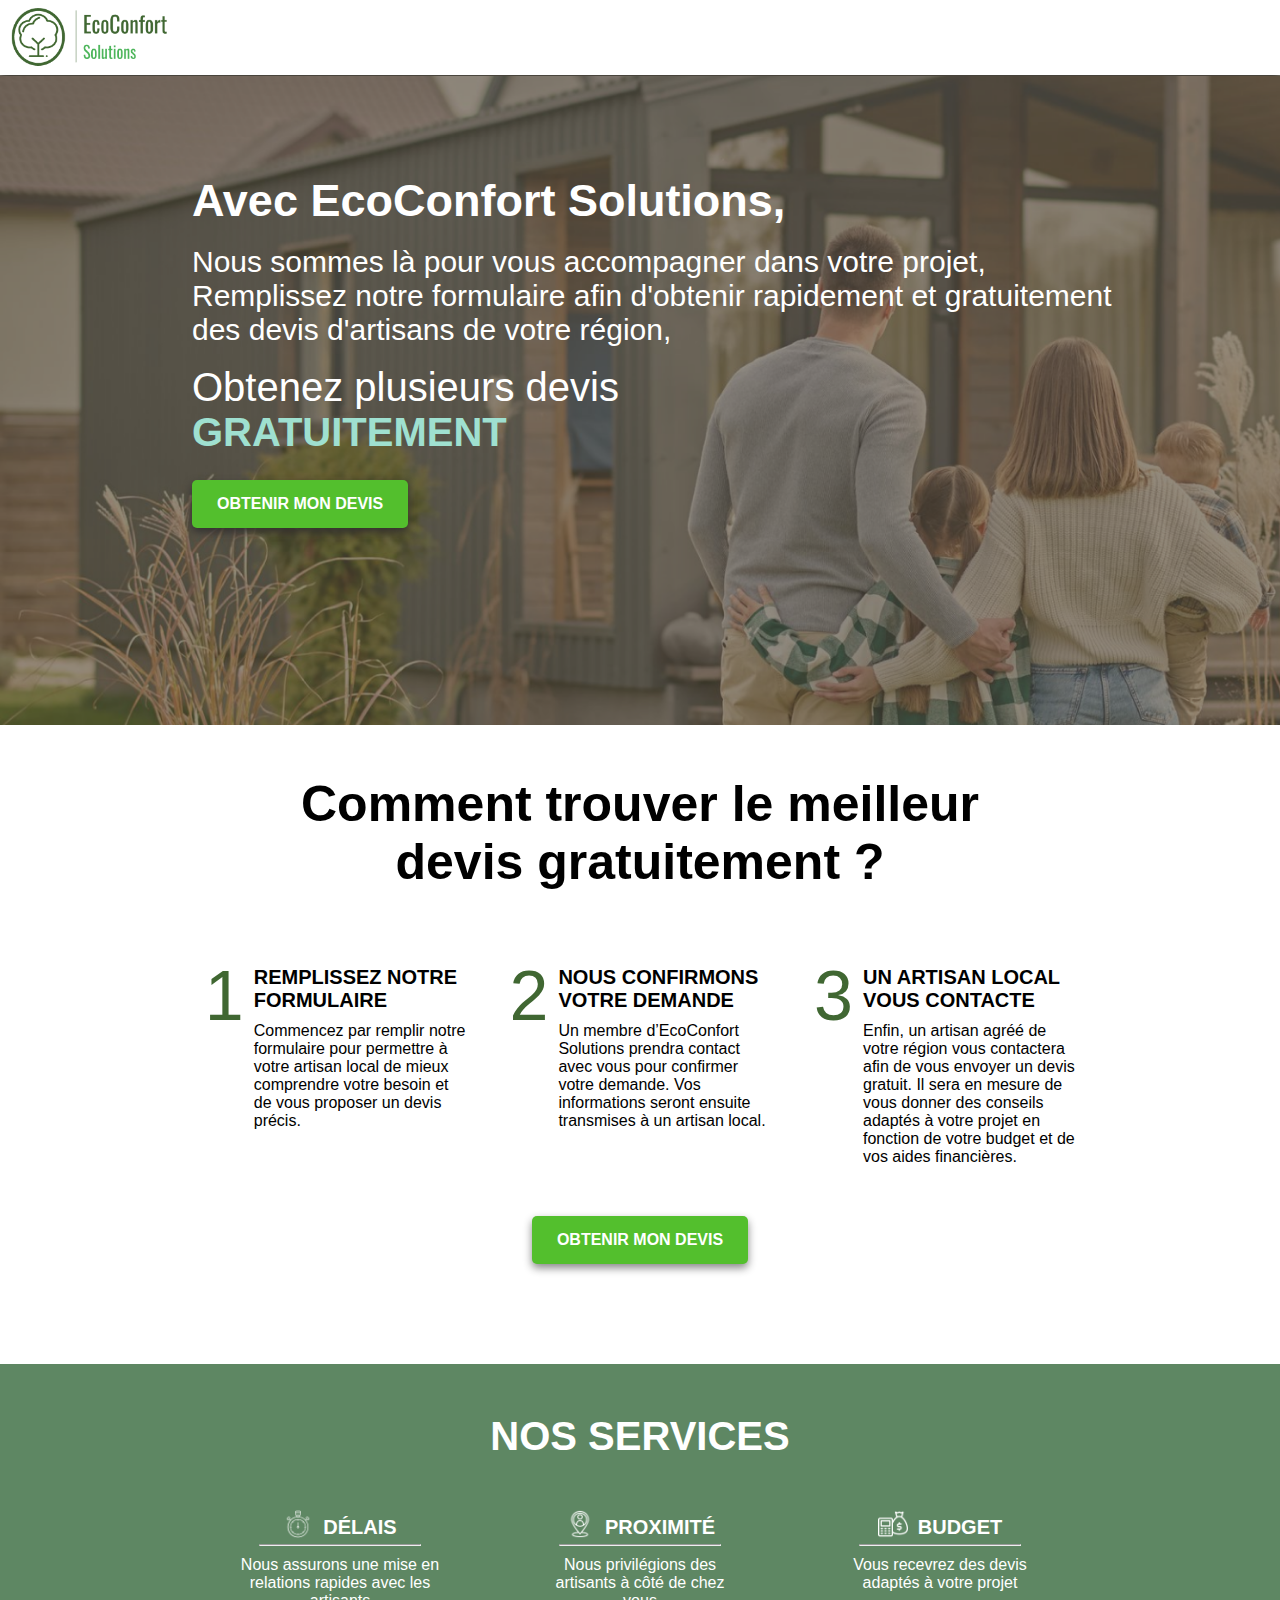
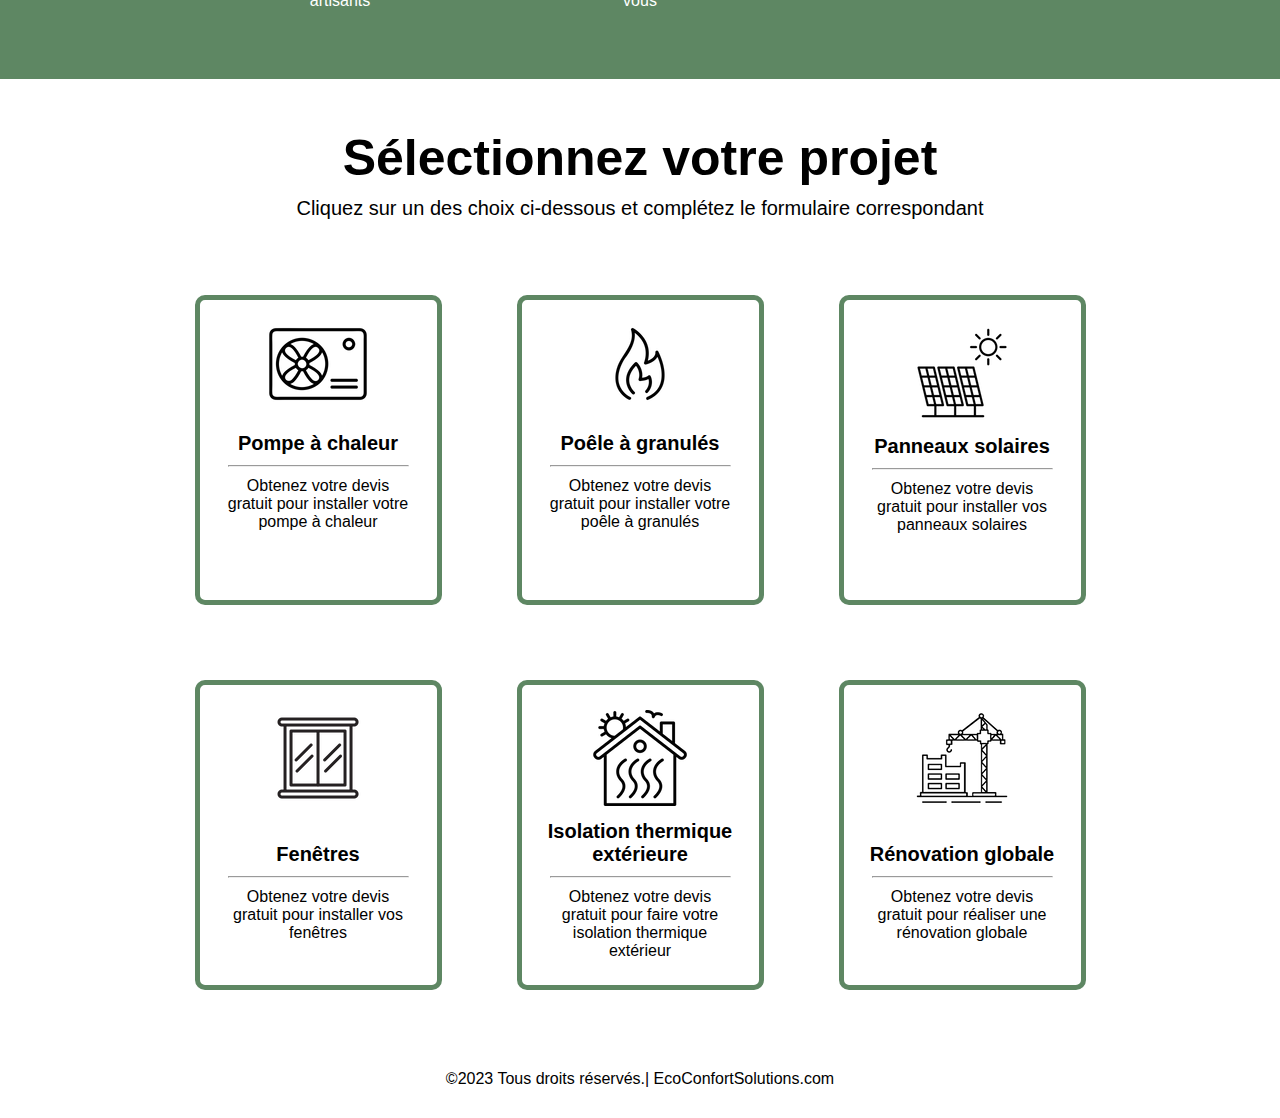
<file: index.html>
<!DOCTYPE html>
<html lang="en">
<head>
    <meta charset="UTF-8">
    <title>EcosConfortSolution</title>
    <meta name="description" content="">
    <meta name="viewport" content="width=device-width, initial-scale=1">

    <link rel="stylesheet" href="css/home-page.css">
</head>
<body>
    <nav>
        <img src="img/Group 1.png" alt="logo d'éco confort solution">
    </nav>
    <header>
        <div>
            <p>
                <span id="txt-l1">Avec EcoConfort Solutions,</span>
                <br><br>
                <span class="text-l2">Nous sommes là pour vous accompagner dans votre projet, <br></span>
                <span class="text-l2" id="visibility">Remplissez notre formulaire afin d'obtenir rapidement et gratuitement <br> des devis d'artisans de votre région,</span>

                <br><br>
                <span id="txt-l3">Obtenez plusieurs devis</span><br>
                <span id="free">GRATUITEMENT</span>
            </p>
            <a href="#p3"><button>OBTENIR MON DEVIS</button></a>
        </div>
    </header>

    <div id="first-page">
        <h1>Comment trouver le meilleur devis gratuitement ?</h1>
        <div id="stage">
            <div class="sub-step">
                <div>
                    <div class="number">1</div>
                    <div>
                        <h2>REMPLISSEZ NOTRE FORMULAIRE</h2>
                        <p>Commencez par remplir notre formulaire pour permettre à votre artisan local de mieux comprendre votre besoin et de vous proposer un devis précis.</p>
                    </div>
                </div>
            </div>

            <div class="sub-step">
                <div>
                    <div class="number">2</div>
                    <div>
                        <h2>NOUS CONFIRMONS VOTRE DEMANDE</h2>
                        <p>Un membre d’EcoConfort Solutions prendra contact avec vous pour confirmer votre demande. Vos informations seront ensuite transmises à un artisan local.</p>
                    </div>
                </div>
            </div>

            <div class="sub-step">
                <div>
                    <div class="number">3</div>
                    <div>
                        <h2>UN ARTISAN LOCAL VOUS CONTACTE</h2>
                        <p>Enfin, un artisan agréé de votre région vous contactera afin de vous envoyer un devis gratuit. Il sera en mesure de vous donner des conseils adaptés à votre projet en fonction de votre budget et de vos aides financières.</p>
                    </div>
                </div>
            </div>
        </div>
        <div class="button-flex">
            <a href="#p3"><button>OBTENIR MON DEVIS</button></a>
        </div>
    </div>

    <div id="bandeau">
        <h3>NOS SERVICES</h3>
        <div id="container-card">
        <div class="card">
            <div>
                <div class="title">
                    <img src="img/time-limited.png" alt="logo de chronomètre">
                    <h4>DÉLAIS</h4>
                </div>
                <hr>
                <p>Nous assurons une mise en relations rapides avec les artisants</p>
            </div>
        </div>

        <div class="card">
            <div>
                <div class="title">
                    <img src="img/local.png" alt="logo de localisation">
                    <h4>PROXIMITÉ</h4>
                </div>
                <hr>
                <p>Nous privilégions des artisants à côté de chez vous</p>
            </div>
        </div>

        <div class="card">
            <div>
                <div class="title">
                    <img src="img/budget.png" alt="logo d'une bourse d'argent">
                    <h4>BUDGET</h4>
                </div>
                <hr>
                <p>Vous recevrez des devis adaptés à votre projet</p>
            </div>
        </div>
        </div>
    </div>

    <div id="p3">
        <h3>Sélectionnez votre projet</h3>
        <p id="subtitle">Cliquez sur un des choix ci-dessous et complétez le formulaire correspondant</p>
        <div>
            <div class="container-card-click">
                <a href="lpPompeChaleur/pompechaleur.html">
                    <div class="card-click">
                        <img src="img/fan-ventilator.png" alt="logo pompe à chaleur">
                        <p class="title-card"><strong>Pompe à chaleur</strong></p>
                        <hr>
                        <p>Obtenez votre devis gratuit pour installer votre pompe à chaleur</p>
                    </div>
                </a>

                <a href="poêle_granules/poele_granule.html">
                    <div class="card-click">
                        <img src="img/fire.png" alt="logo de flamme">
                        <p class="title-card"><strong>Poêle à granulés</strong></p>
                        <hr>
                        <p>Obtenez votre devis gratuit pour installer votre poêle à granulés</p>
                    </div>
                </a>

                <a href="lp_energy_solar/solar_energy.html">
                    <div class="card-click">
                        <img src="img/solar-panel.png" alt="logo de panneaux solaires" class="space">
                        <p class="title-card"><strong>Panneaux solaires</strong></p>
                        <hr>
                        <p>Obtenez votre devis gratuit pour installer vos panneaux solaires</p>
                    </div>
                </a>

            </div>
            
            <div class="container-card-click">

                <a href="window/window.html">
                    <div class="card-click">
                        <img src="img/window.png" alt="logo de fenêtres" class="other-space">
                        <p class="title-card"><strong>Fenêtres</strong></p>
                        <hr>
                        <p>Obtenez votre devis gratuit pour installer vos fenêtres</p>
                    </div>
                </a>

                <a href="isolation/isolation.html">
                    <div class="card-click">
                        <img src="img/climate-control.png" alt="logo de maison" class="space">
                        <p class="title-card"><strong>Isolation thermique extérieure</strong></p>
                        <hr>
                        <p>Obtenez votre devis gratuit pour faire votre isolation thermique extérieur</p>
                    </div>
                </a>

                <a href="renovation/renov.html">
                    <div class="card-click">
                        <img src="img/building-construction.png" alt="logo d'une grue" class="other-space">
                        <p class="title-card"><strong> Rénovation globale </strong></p>
                        <hr>
                        <p>Obtenez votre devis gratuit pour réaliser une rénovation globale</p>
                    </div>
                </a>


            </div>
        </div>
    </div>

    <footer>
        <p>
            ©2023 Tous droits réservés.| EcoConfortSolutions.com
        </p>
    </footer>

</body>
</html>
</file>
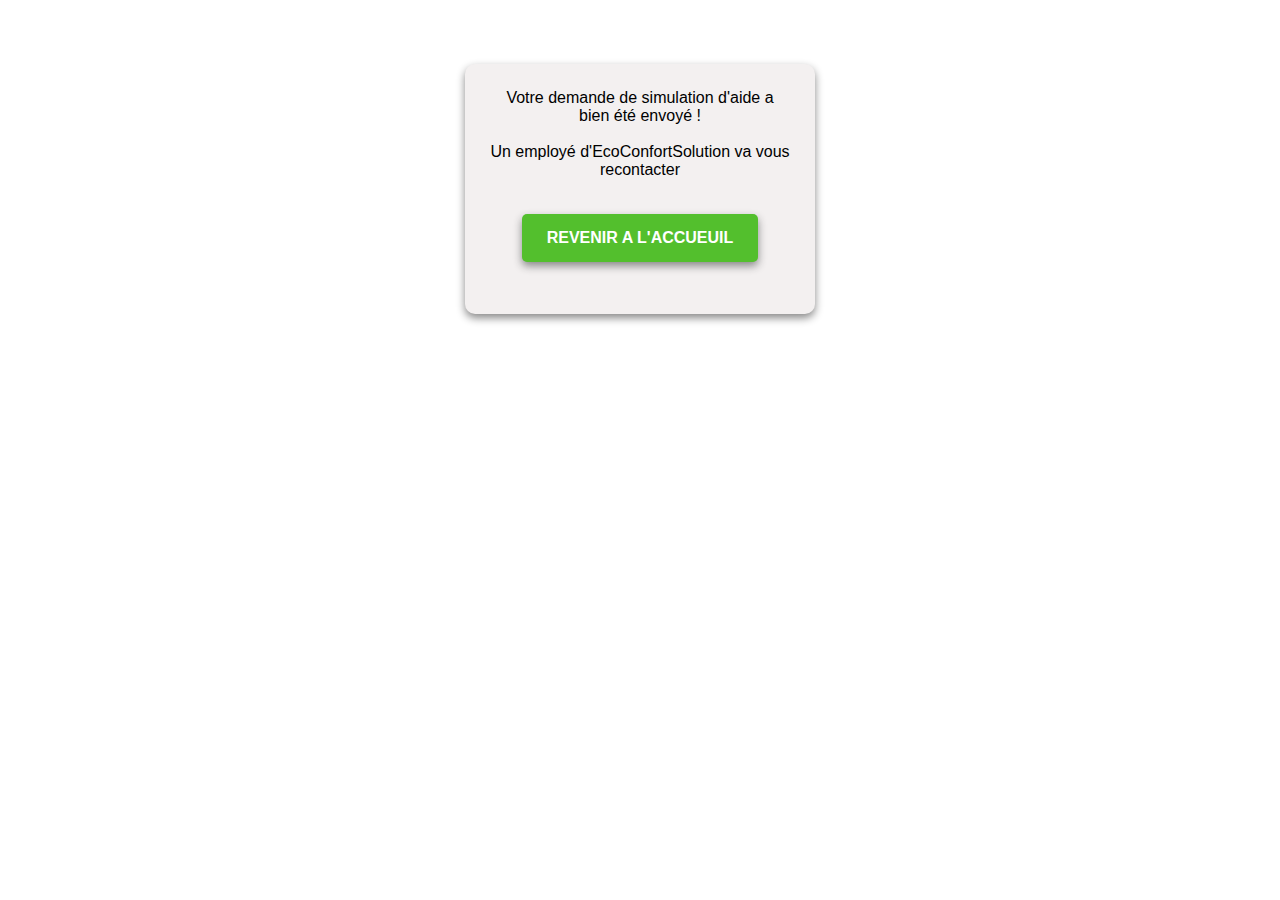
<file: redirectory.html>
<!DOCTYPE html>
<html lang="en">
<head>
    <meta charset="UTF-8">
    <title>Pompe à chaleur</title>
    <link rel="stylesheet" href="/css/home-page.css">

</head>
<body>
        <div id="redirect">
            <p>
                Votre demande de simulation d'aide a bien été envoyé ! <br><br>
                Un employé d'EcoConfortSolution va vous recontacter
            </p>
            <a href="/home-page/index.html"><button>REVENIR A L'ACCUEUIL</button></a>
        </div>
</body>
</html>
</file>
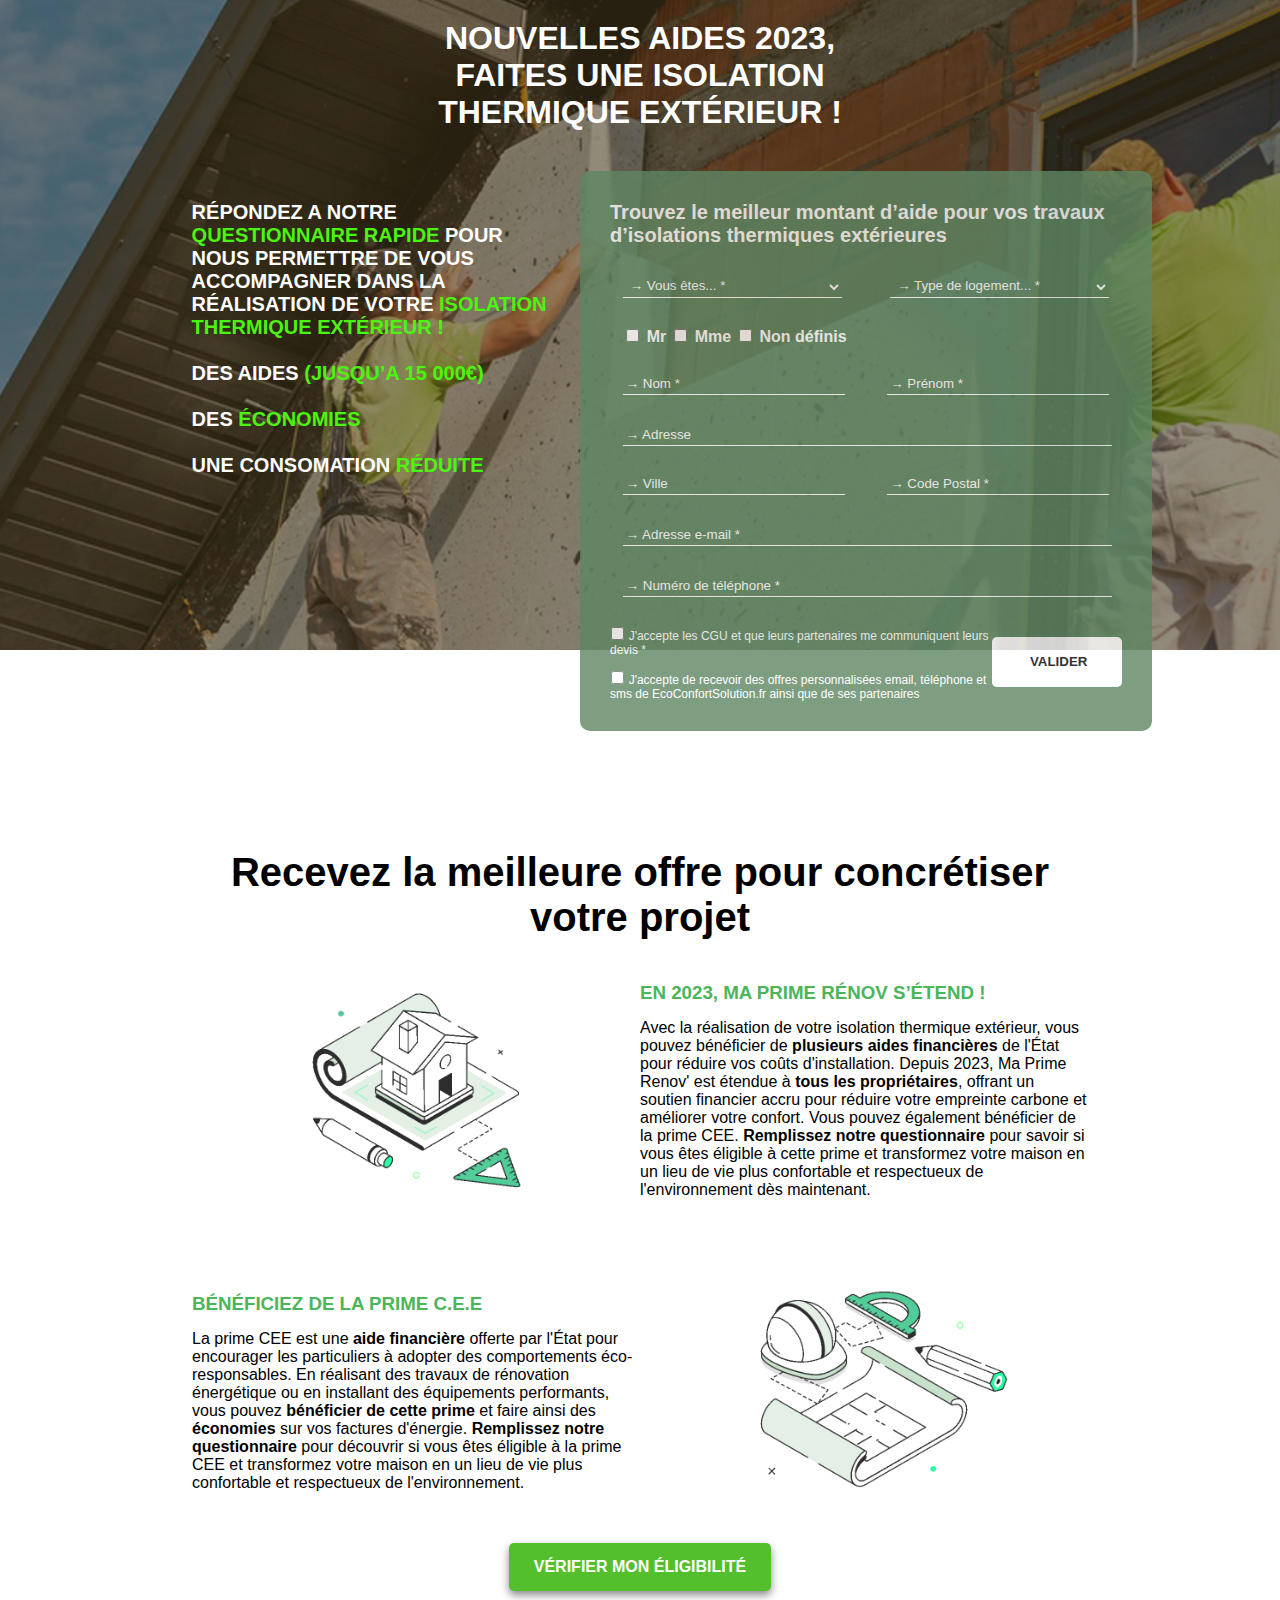
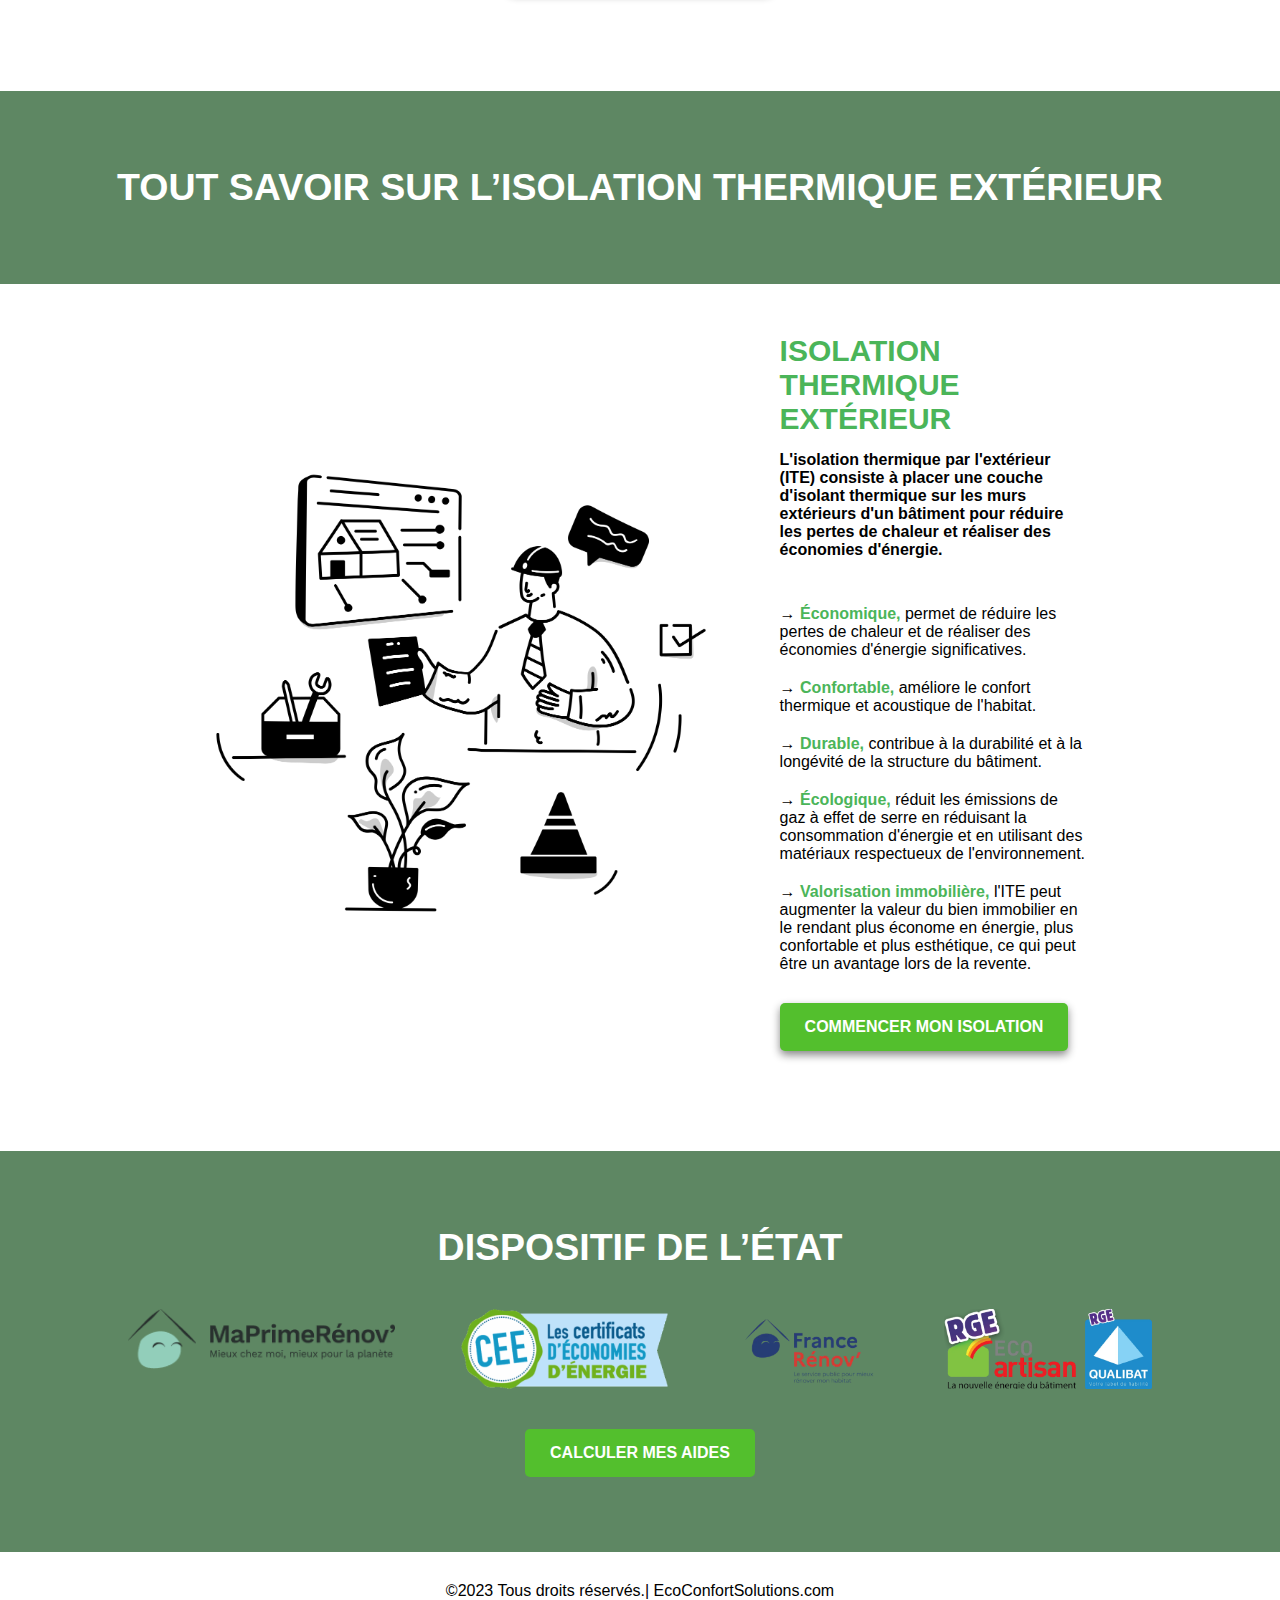
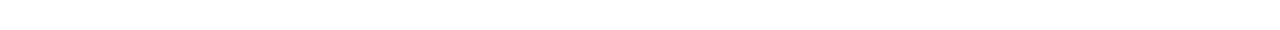
<file: isolation/isolation.html>
<!DOCTYPE html>
<html class="no-js" lang="fr">

<head>
    <meta charset="utf-8">
    <title>EcoSolutions - Isolation thermique extérieure</title>
    <meta name="description" content="Calculez vos aides de la prime Ma prime renov' pour réaliser une isolation thermique extérieur. Obtenez une estimation de vos aides financières avec notre formulaire en ligne.">
    <meta name="viewport" content="width=device-width, initial-scale=1">

    <link rel="stylesheet" href="css/isolation.css">
</head>

<body>
<header>
    <div id="title">
        <h1>NOUVELLES AIDES 2023, FAITES UNE ISOLATION THERMIQUE EXTÉRIEUR !</h1>
    </div>

    <div id="txt-form-header">
        <p id="container-text-header">
            RÉPONDEZ A NOTRE <span>QUESTIONNAIRE RAPIDE</span> POUR NOUS PERMETTRE DE VOUS ACCOMPAGNER DANS  LA RÉALISATION DE VOTRE<span> ISOLATION THERMIQUE EXTÉRIEUR !</span><br><br>

            DES AIDES <span>(JUSQU’A 15 000€)</span><br><br>
            DES <span>ÉCONOMIES</span> <br><br>
            UNE CONSOMATION <span>RÉDUITE</span>
        </p>
        <div id="form">
            <p>Trouvez le meilleur montant d’aide pour vos travaux d’isolations thermiques extérieures</p>
            <form action="/home-page/redirectory.html" method="POST">
                <div class="f2pl">
                    <select id="status" name="status">
                        <option value="">→ Vous êtes... <sup>*</sup></option>
                        <option value="owner">Propiétaire</option>
                        <option value="tenant">Locataire</option>
                    </select>
                    <label for="accommodation"></label>
                    <select id="accommodation" name="accommodation">
                        <option value="">→ Type de logement... <sup>*</sup></option>
                        <option value="house">Une maison</option>
                        <option value="appartement">Un appartement</option>
                        <option value="business premises">Locaux professionnels</option>
                        <option value="autre">Autre</option>
                    </select>
                </div>

                <div class="fl exeption">
                    <input type="checkbox" id="male" name="male">
                    <label for="male">Mr</label>

                    <input type="checkbox" id="female" name="female">
                    <label for="female">Mme</label>

                    <input type="checkbox" id="other_sex" name="other_sex">
                    <label for="other_sex">Non définis</label>
                </div>

                <div class="f2pl">
                    <input type="text" id="nom" name="nom" placeholder="→ Nom *" autocomplete="nom">

                    <input type="text" id="prenom" name="prenom" placeholder="→ Prénom *" autocomplete="prenom">
                </div>

                <div class="fl">
                    <input type="text" id="adresse" name="adresse" placeholder="→ Adresse " autocomplete="adresse">
                </div>

                <div class="f2pl">
                    <input type="text" id="ville" name="ville" placeholder="→ Ville " autocomplete="ville">

                    <input type="text" id="code_postal" name="code_postal" placeholder="→ Code Postal *" autocomplete="codePostal">
                </div>

                <div class="fl">
                    <label for="email"></label>
                    <input type="text" id="email" name="email" placeholder="→ Adresse e-mail *">
                </div>

                <div class="fl">
                    <label for="phone"></label>
                    <input type="text" id="phone" name="phone" placeholder="→ Numéro de téléphone *">
                </div>

                <div id="fb">
                    <div class="exeption" id="acceptations">
                        <input type="checkbox" id="cgu" name="cgu">
                        <label for="cgu">J'accepte les CGU et que leurs partenaires me communiquent leurs devis *</label>
                        <br><br>

                        <input type="checkbox" id="offre" name="offre">
                        <label for="offre">J'accepte de recevoir des offres personnalisées email, téléphone et sms de EcoConfortSolution.fr ainsi que de ses partenaires</label>
                    </div>
                    <input type="submit" value="VALIDER" id="hbutton">
                </div>
            </form>
        </div>
    </div>
</header>

<div class="contenu">
    <h2>Recevez la meilleure offre pour concrétiser votre projet</h2>
    <div class="under-containt">
        <img src="img/Architecture.gif" alt="un gif d'une maison sur un plan pour illustrer le texte" id="first-image">
        <div class="txt-prime">
            <h3>EN 2023, MA PRIME RÉNOV S’ÉTEND !</h3>
            <p>
                Avec la réalisation de votre isolation thermique extérieur, vous pouvez bénéficier de <strong>plusieurs aides
                financières</strong> de l'État pour réduire vos coûts d'installation. Depuis 2023, Ma Prime
                Renov' est étendue à <strong>tous les propriétaires</strong>, offrant un soutien financier accru pour réduire
                votre empreinte carbone et améliorer votre confort. Vous pouvez également bénéficier de la
                prime CEE. <strong>Remplissez notre questionnaire</strong> pour savoir si vous êtes éligible à cette prime et
                transformez votre maison en un lieu de vie plus confortable et respectueux de l'environnement
                dès maintenant.
            </p>
        </div>
    </div>

    <div class="under-containt">
        <div class="txt-prime">
            <h3>BÉNÉFICIEZ DE LA PRIME C.E.E</h3>
            <p>
                La prime CEE est une <strong>aide financière</strong> offerte par l'État pour encourager les particuliers à
                adopter des comportements éco-responsables. En réalisant des travaux de rénovation énergétique
                ou en installant des équipements performants, vous pouvez <strong>bénéficier de cette prime</strong> et faire
                ainsi des <strong>économies</strong> sur vos factures d'énergie. <strong>Remplissez notre questionnaire</strong> pour découvrir
                si vous êtes éligible à la prime CEE et transformez votre maison en un lieu de vie plus confortable
                et respectueux de l'environnement.
            </p>
        </div>
        <img src="img/ConstructionPlanning.gif" alt="un gif d'un plan de construction pour illustrer le texte" id="green-house">
    </div>
    <div class="contant-button">
        <a href="#form"><button>VÉRIFIER MON ÉLIGIBILITÉ</button></a>
    </div>
</div>

<div class="bandeau">
    <h2>TOUT SAVOIR SUR L’ISOLATION THERMIQUE EXTÉRIEUR</h2>
</div>

<div class="contenu" id="contenu2">
    <div class="under-containt">
        <img src="img/architecture-engineer.png" alt="illustration d'ingénieur qui organise un chantier" id="illustration">
        <div class="txt-prime">
            <h3 id="pac">ISOLATION THERMIQUE EXTÉRIEUR</h3>
            <p id="bold">
                L'isolation thermique par l'extérieur (ITE) consiste à placer une couche d'isolant thermique sur
                les murs extérieurs d'un bâtiment pour réduire les pertes de chaleur et réaliser des
                économies d'énergie.
            </p>
            <br><br>
            <ul>
                <li>→ <span class="green-list">Économique,</span> permet de réduire les pertes de chaleur et de réaliser des économies d'énergie significatives.</li>
                <li>→ <span class="green-list">Confortable,</span> améliore le confort thermique et acoustique de l'habitat.</li>
                <li>→ <span class="green-list">Durable,</span> contribue à la durabilité et à la longévité de la structure du bâtiment.</li>
                <li>→ <span class="green-list">Écologique,</span> réduit les émissions de gaz à effet de serre en réduisant la consommation d'énergie et en utilisant des matériaux respectueux de l'environnement.</li>
                <li>→ <span class="green-list">Valorisation immobilière,</span> l'ITE peut augmenter la valeur du bien immobilier en le rendant plus économe en énergie, plus confortable et plus esthétique, ce qui peut être un avantage lors de la revente.</li>
            </ul>
            <a href="#form"><button>COMMENCER MON ISOLATION</button></a>
        </div>
    </div>
</div>

<div class="bandeau">
    <h2>DISPOSITIF DE L’ÉTAT</h2>
    <div id="logo">
        <img src="img/Groupprimerenov.png" alt="logo de Ma prime rénov'">
        <img src="img/CEE-Certificat-Economie-Energie1cee.png" alt="logo des certificats d'économies d'énergie">
        <img src="img/phast.png" alt="logo de France renov'">
        <img src="img/phast2.png" alt="logo de RGE eco artisan et logo de RGE QUALIBAT">
    </div>
    <div class="contant-button">
        <a href="#form"><button id="no-shadow">CALCULER MES AIDES</button></a>
    </div>
</div>

<footer>
    <p>
        ©2023 Tous droits réservés.| EcoConfortSolutions.com
    </p>
</footer>
</body>
</html>
</file>
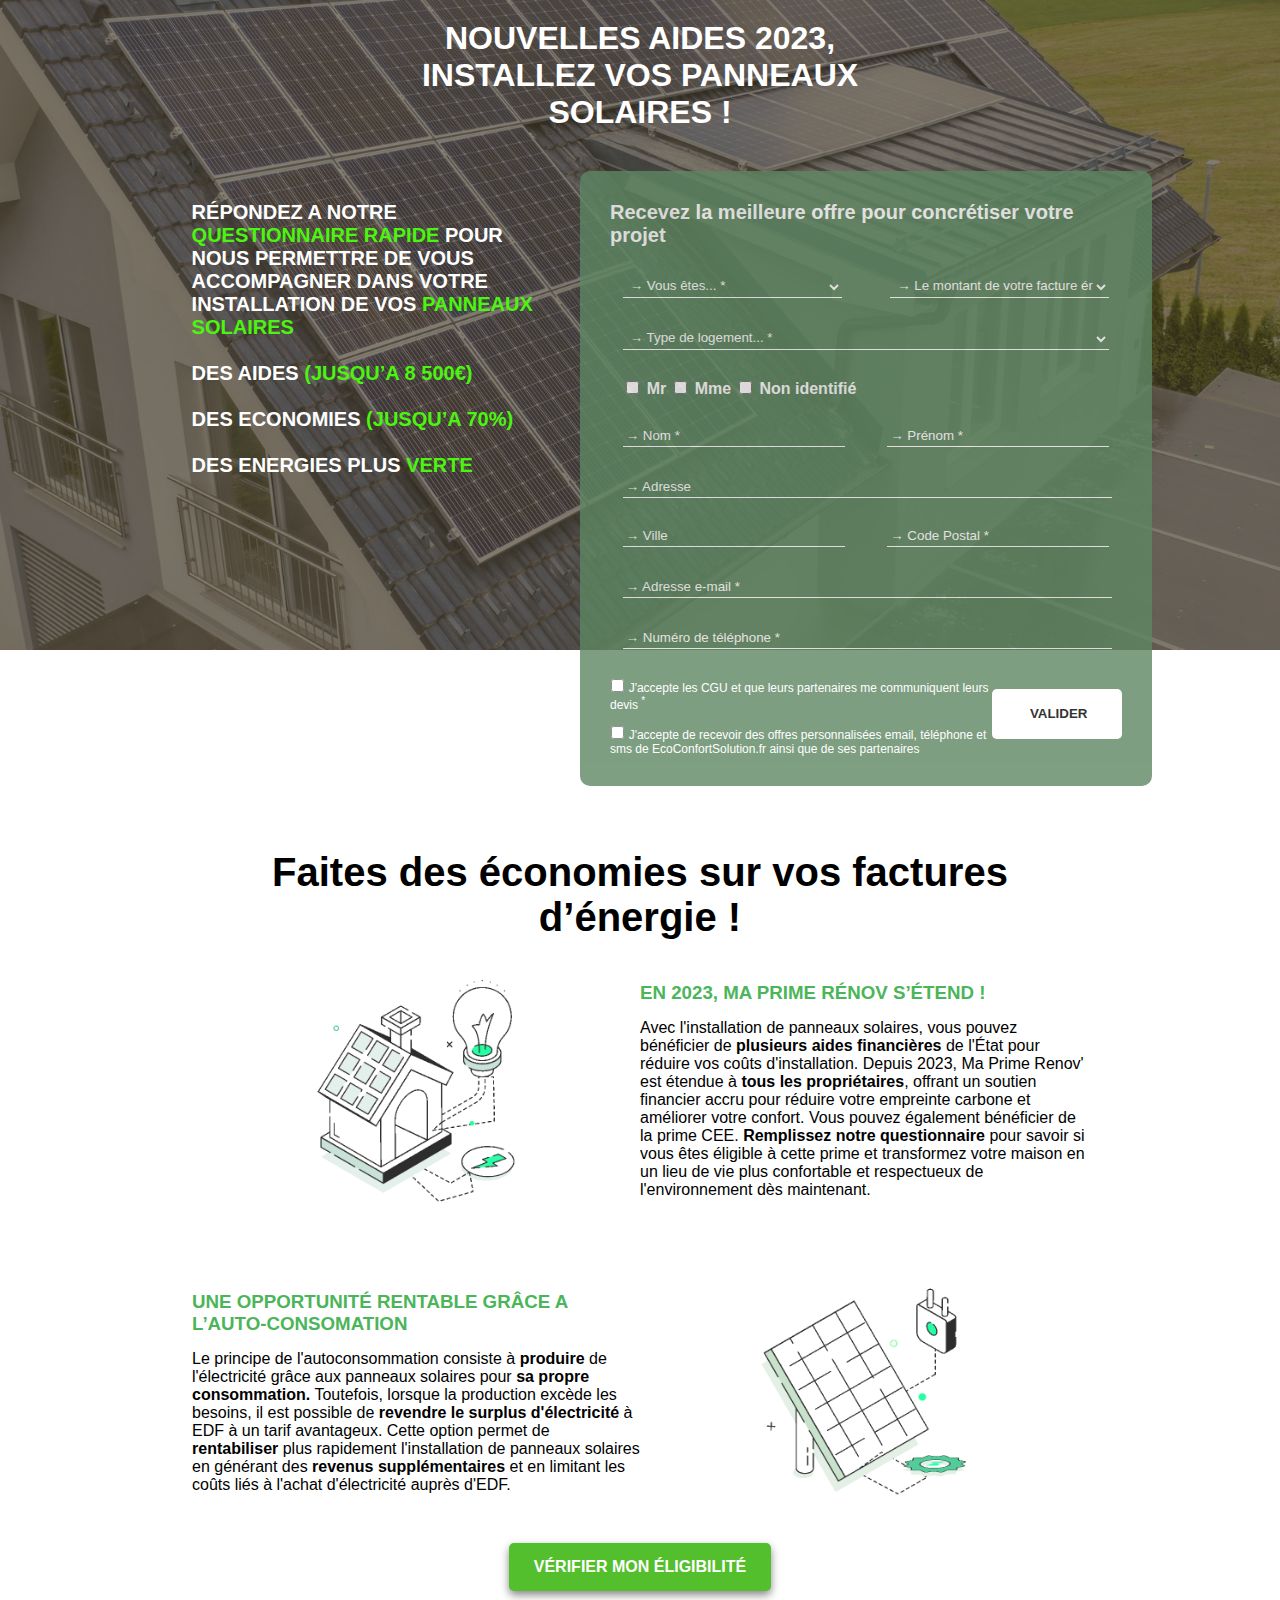
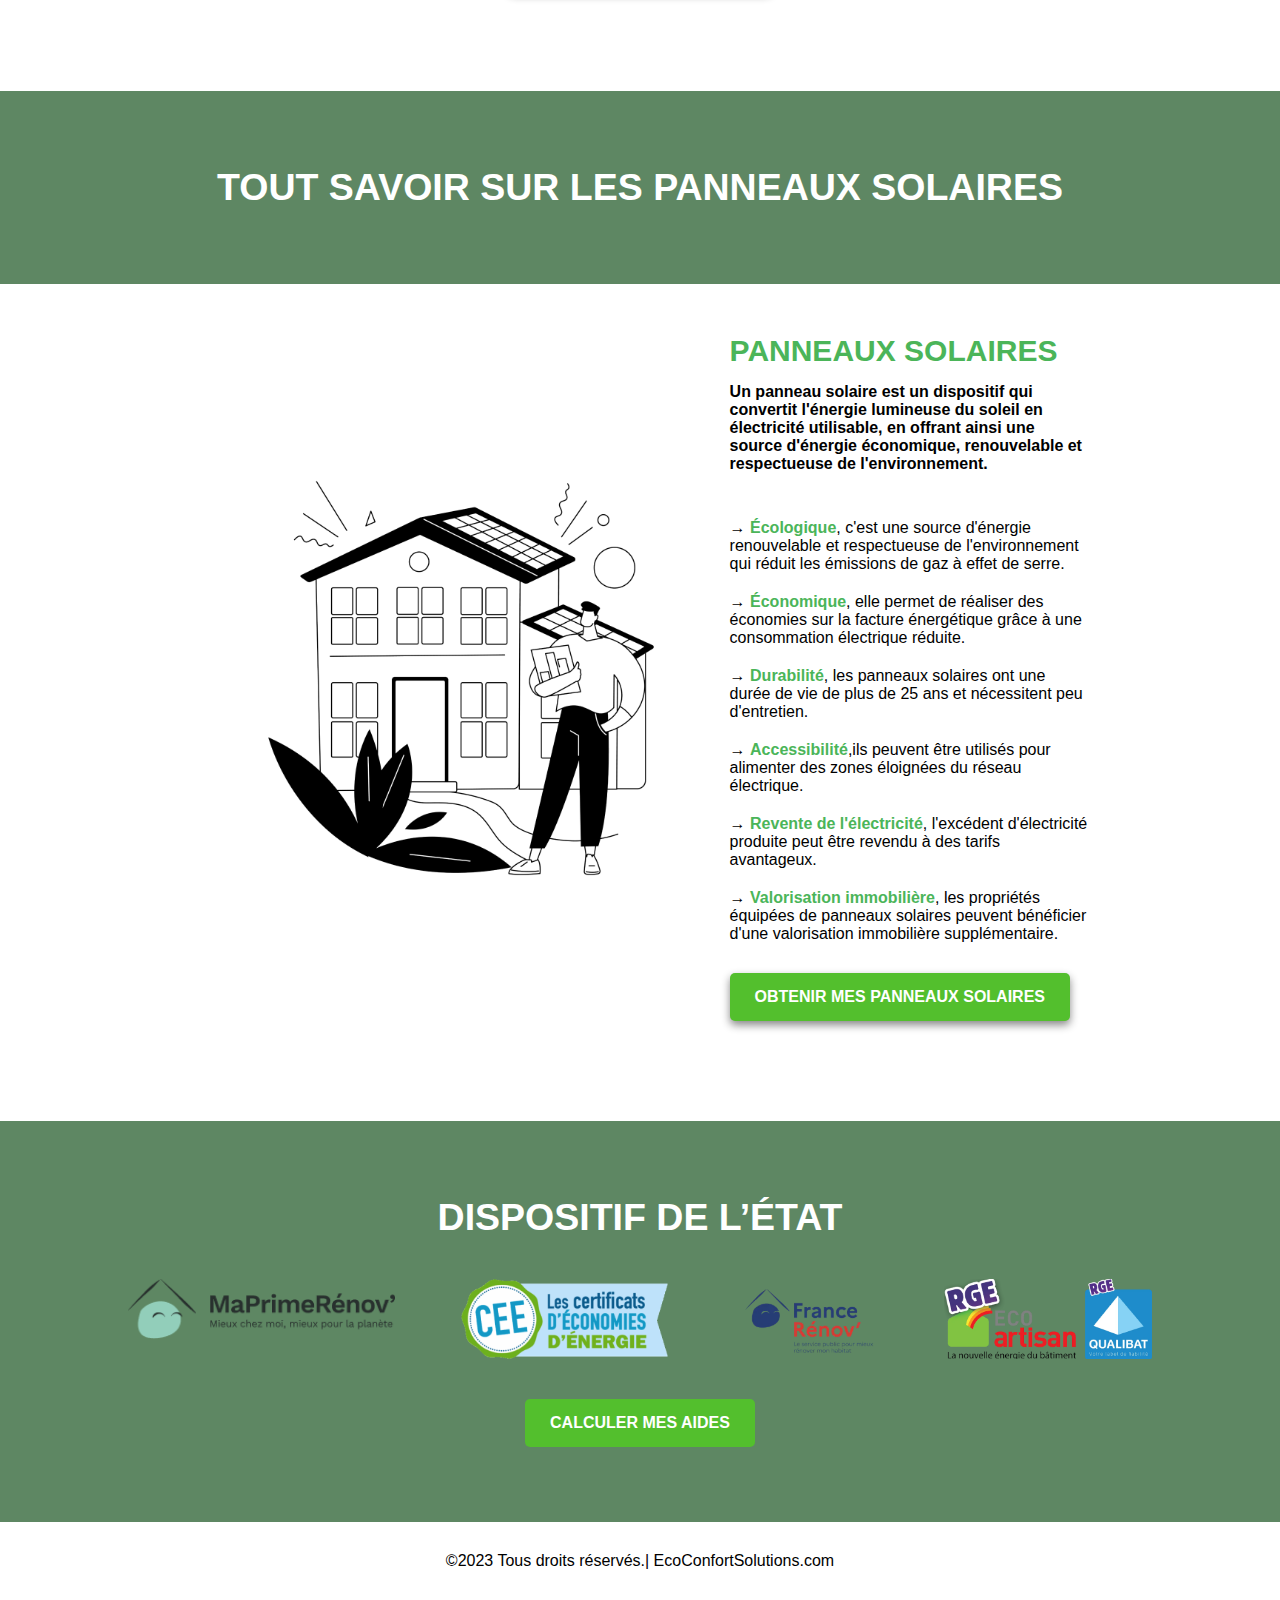
<file: lp_energy_solar/solar_energy.html>
<!DOCTYPE html>
<html lang="fr">
<head>
    <meta charset="UTF-8">
    <title>EcoConfortSolution - Panneaux solaires</title>
    <meta name="description" content="Calculez vos aides de la prime Ma prime renov' pour l'installation de panneaux solaires. Obtenez une estimation de vos aides financières avec notre formulaire en ligne.">
    <meta name="viewport" content="width=device-width, initial-scale=1">

    <link rel="stylesheet" href="css/solar_energy.css">

</head>
<body>
<header>
    <div id="title">
        <h1>NOUVELLES AIDES 2023, INSTALLEZ VOS PANNEAUX SOLAIRES !</h1>
    </div>

    <div id="txt-form-header">
        <p id="container-text-header">
            RÉPONDEZ A NOTRE <span>QUESTIONNAIRE RAPIDE</span> POUR NOUS PERMETTRE DE VOUS ACCOMPAGNER DANS VOTRE INSTALLATION DE VOS <span>PANNEAUX SOLAIRES</span><br><br>

            DES AIDES <span>(JUSQU’A 8 500€)</span><br><br>
            DES ECONOMIES <span>(JUSQU’A 70%)</span><br><br>
            DES ENERGIES PLUS <span>VERTE</span>
        </p>
        <div id="form">
            <p>Recevez la meilleure offre pour concrétiser votre projet</p>
            <form action="/home-page/redirectory.html" method="POST">
                <div class="f2pl">
                    <select id="status" name="status">
                        <option value="">→ Vous êtes... <sup>*</sup></option>
                        <option value="owner">Propiétaire</option>
                        <option value="tenant">Locataire</option>
                    </select>

                    <select id="heating" name="heating">
                        <option value="">→ Le montant de votre facture énergétique... <sup>*</sup></option>
                        <option value="gas">- 1 000€</option>
                        <option value="gas">1 000€</option>
                        <option value="fuel_oil">1 500€</option>
                        <option value="electric">2 000€</option>
                        <option value="wood">2 500€</option>
                        <option value="dual">3 000€</option>
                        <option value="other_heating">3 500€</option>
                        <option value="other_heating">+3 500€</option>
                    </select>
                </div>

                <div class="fl">
                    <label for="accommodation"></label>
                    <select id="accommodation" name="accommodation">
                        <option value="">→ Type de logement... <sup>*</sup></option>
                        <option value="house">Une maison</option>
                        <option value="appartement">Un appartement</option>
                        <option value="business premises">Locaux professionnels</option>
                        <option value="autre">Autre</option>
                    </select>
                </div>

                <div class="fl exeption">
                    <input type="checkbox" id="male" name="male">
                    <label for="male">Mr</label>

                    <input type="checkbox" id="female" name="female">
                    <label for="female">Mme</label>

                    <input type="checkbox" id="other_sex" name="other_sex">
                    <label for="other_sex">Non identifié</label>
                </div>

                <div class="f2pl">
                    <input type="text" id="nom" name="nom" placeholder="→ Nom *" autocomplete="nom">

                    <input type="text" id="prenom" name="prenom" placeholder="→ Prénom *" autocomplete="prenom">
                </div>

                <div class="fl">
                    <input type="text" id="adresse" name="adresse" placeholder="→ Adresse" autocomplete="adresse">
                </div>

                <div class="f2pl">
                    <input type="text" id="ville" name="ville" placeholder="→ Ville" autocomplete="ville">

                    <input type="text" id="code_postal" name="code_postal" placeholder="→ Code Postal *" autocomplete="codePostal">
                </div>

                <div class="fl">
                    <label for="email"></label>
                    <input type="text" id="email" name="email" placeholder="→ Adresse e-mail *" autocomplete="email">
                </div>

                <div class="fl">
                    <label for="telephone"></label>
                    <input type="text" id="telephone" name="telephone" placeholder="→ Numéro de téléphone *" autocomplete="telephone">
                </div>

                <div id="fb">
                    <div class="exeption" id="acceptations">
                        <input type="checkbox" id="cgu" name="cgu">
                        <label for="cgu">J'accepte les CGU et que leurs partenaires me communiquent leurs devis <sup>*</sup></label>
                        <br><br>

                        <input type="checkbox" id="offre" name="offre">
                        <label for="offre">J'accepte de recevoir des offres personnalisées email, téléphone et sms de EcoConfortSolution.fr ainsi que de ses partenaires</label>
                    </div>
                    <input type="submit" value="VALIDER" id="hbutton">
                </div>
            </form>
        </div>
    </div>
</header>

<div class="contenu">
    <h2>Faites des économies sur vos factures d’énergie !</h2>
    <div class="under-containt">
        <img src="img/SolarBuilding.gif" alt="gif" id="first-image">

        <div class="txt-prime">
            <h3>EN 2023, MA PRIME RÉNOV S’ÉTEND !</h3>
            <p>
                Avec l'installation de panneaux solaires, vous pouvez bénéficier de <strong>plusieurs aides
                financières</strong> de l'État pour réduire vos coûts d'installation. Depuis 2023, Ma Prime
                Renov' est étendue à <strong>tous les propriétaires</strong>, offrant un soutien financier accru pour réduire
                votre empreinte carbone et améliorer votre confort. Vous pouvez également bénéficier de la
                prime CEE. <strong>Remplissez notre questionnaire</strong> pour savoir si vous êtes éligible à cette prime et
                transformez votre maison en un lieu de vie plus confortable et respectueux de l'environnement
                dès maintenant.
            </p>
        </div>
    </div>

    <div class="under-containt">
        <div class="txt-prime">
            <h3>UNE OPPORTUNITÉ RENTABLE GRÂCE A L’AUTO-CONSOMATION</h3>
            <p>
                Le principe de l'autoconsommation consiste à <strong>produire</strong> de l'électricité grâce aux panneaux
                solaires pour <strong>sa propre consommation.</strong> Toutefois, lorsque la production excède
                les besoins, il est possible de <strong>revendre le surplus d'électricité</strong> à
                EDF à un tarif avantageux. Cette option permet de <strong>rentabiliser</strong> plus rapidement
                l'installation de panneaux solaires en générant des <strong>revenus
                supplémentaires</strong> et en limitant les coûts liés à l'achat d'électricité auprès d'EDF.
            </p>
        </div>
        <img src="img/SolarPower.gif" alt="gif" id="green-house">
    </div>
    <div class="contant-button">
        <a href="#form"><button>VÉRIFIER MON ÉLIGIBILITÉ</button></a>
    </div>
</div>

<div class="bandeau">
    <h2>TOUT SAVOIR SUR LES PANNEAUX SOLAIRES</h2>
</div>

<div class="contenu" id="contenu2">
    <div class="under-containt">
        <img src="img/solar.png" alt="illustration de panneaux solaires" id="illustration">
        <div class="txt-prime">
            <h3 id="pac">PANNEAUX SOLAIRES</h3>
            <p id="bold">
                Un panneau solaire est un dispositif qui convertit l'énergie lumineuse du soleil en
                électricité utilisable, en offrant ainsi une source d'énergie économique, renouvelable
                et respectueuse de l'environnement.
            </p>
            <br><br>
            <ul>
                <li>→ <span class="green-list">Écologique</span>, c'est une source d'énergie renouvelable et respectueuse de l'environnement qui réduit les émissions de gaz à effet de serre.</li>
                <li>→ <span class="green-list">Économique</span>, elle permet de réaliser des économies sur la facture énergétique grâce à une consommation électrique réduite.</li>
                <li>→ <span class="green-list">Durabilité</span>, les panneaux solaires ont une durée de vie de plus de 25 ans et nécessitent peu d'entretien.</li>
                <li>→ <span class="green-list">Accessibilité</span>,ils peuvent être utilisés pour alimenter des zones éloignées du réseau électrique.</li>
                <li>→ <span class="green-list">Revente de l'électricité</span>, l'excédent d'électricité produite peut être revendu à des tarifs avantageux.</li>
                <li>→ <span class="green-list">Valorisation immobilière</span>, les propriétés équipées de panneaux solaires peuvent bénéficier d'une valorisation immobilière supplémentaire.</li>
            </ul>
            <a href="#form"><button>OBTENIR MES PANNEAUX SOLAIRES</button></a>
        </div>
    </div>
</div>

<div class="bandeau">
    <h2>DISPOSITIF DE L’ÉTAT</h2>
    <div id="logo">
        <img src="img/Groupprimerenov.png" alt="logo de Ma prime rénov'">
        <img src="img/CEE-Certificat-Economie-Energie%201cee.png" alt="logo des certificats d'économies d'énergie">
        <img src="img/phast.png" alt="logo de France renov'">
        <img src="img/phast1.png" alt="logo de RGE eco artisan et logo de RGE QUALIBAT">
    </div>
    <div class="contant-button">
        <a href="#form"><button id="no-shadow">CALCULER MES AIDES</button></a>
    </div>
</div>

<footer>
    <p>
        ©2023 Tous droits réservés.| EcoConfortSolutions.com
    </p>
</footer>

</body>
</html>
</file>
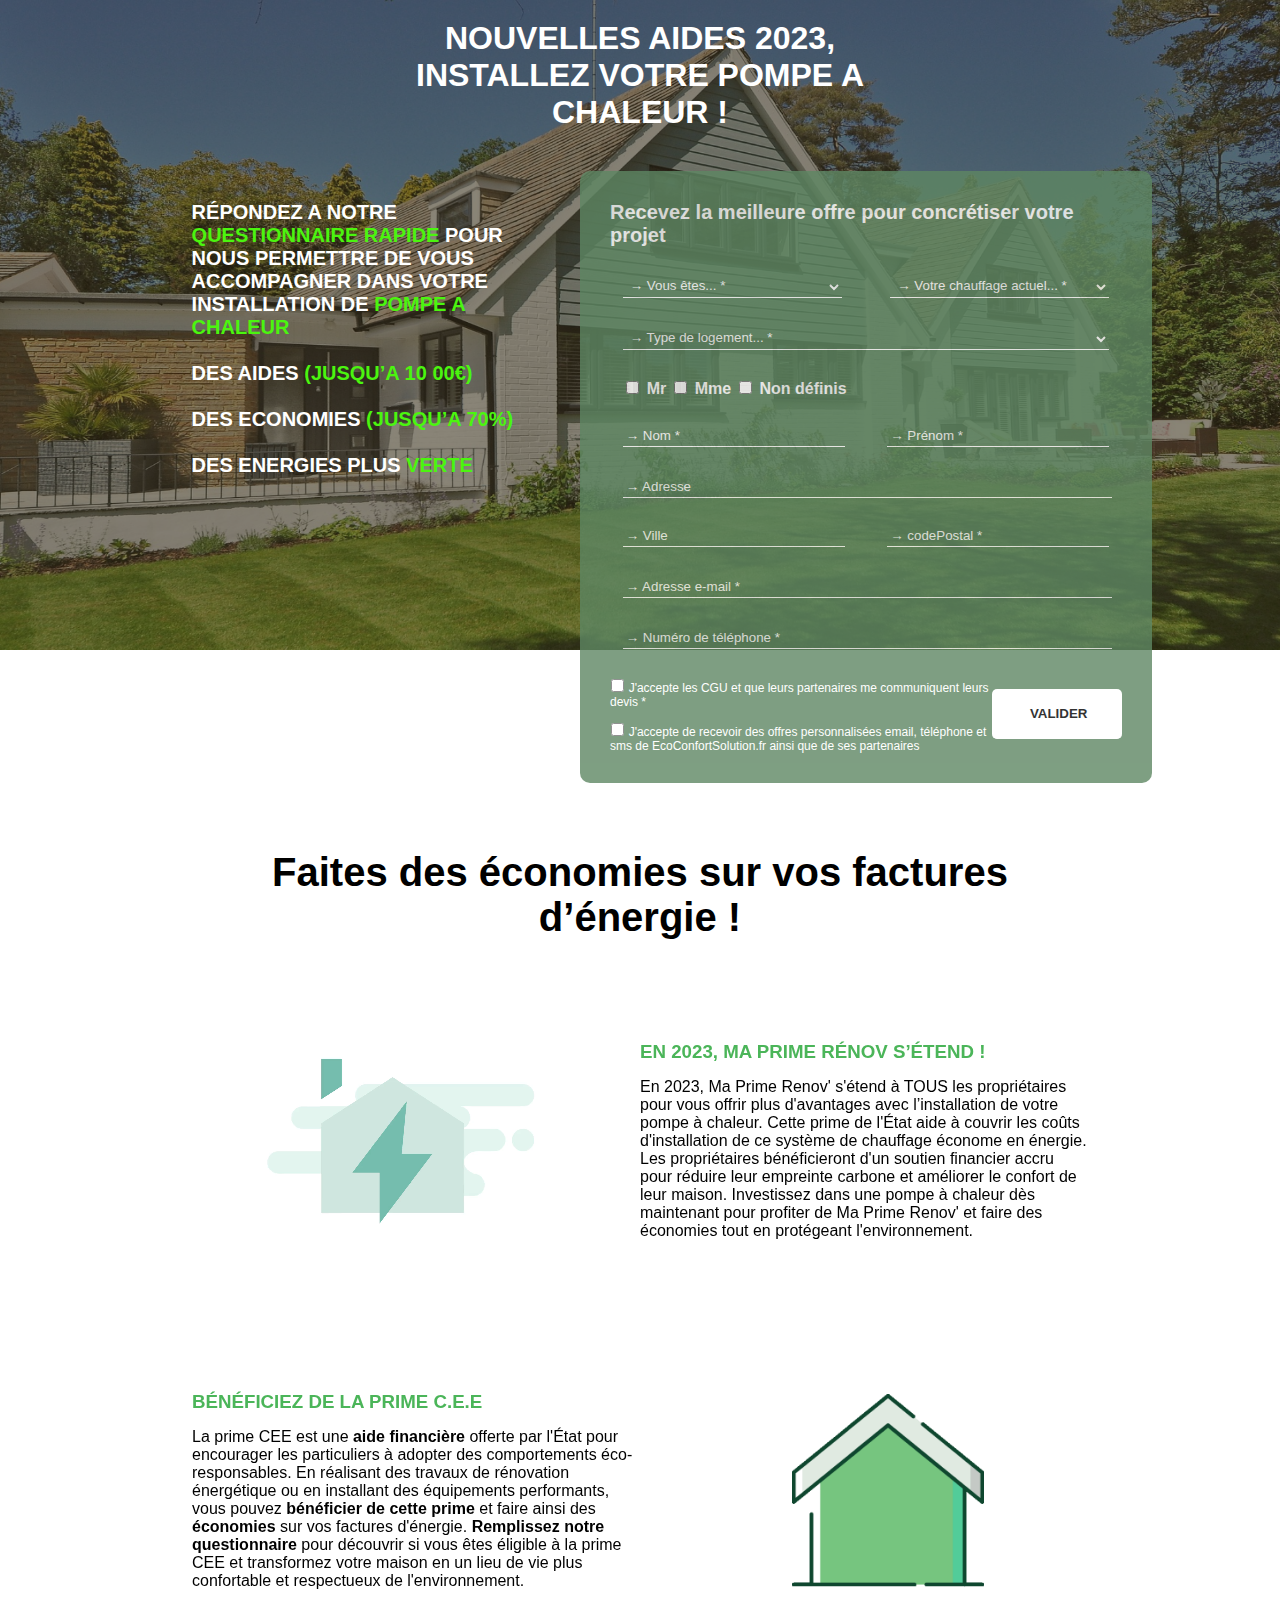
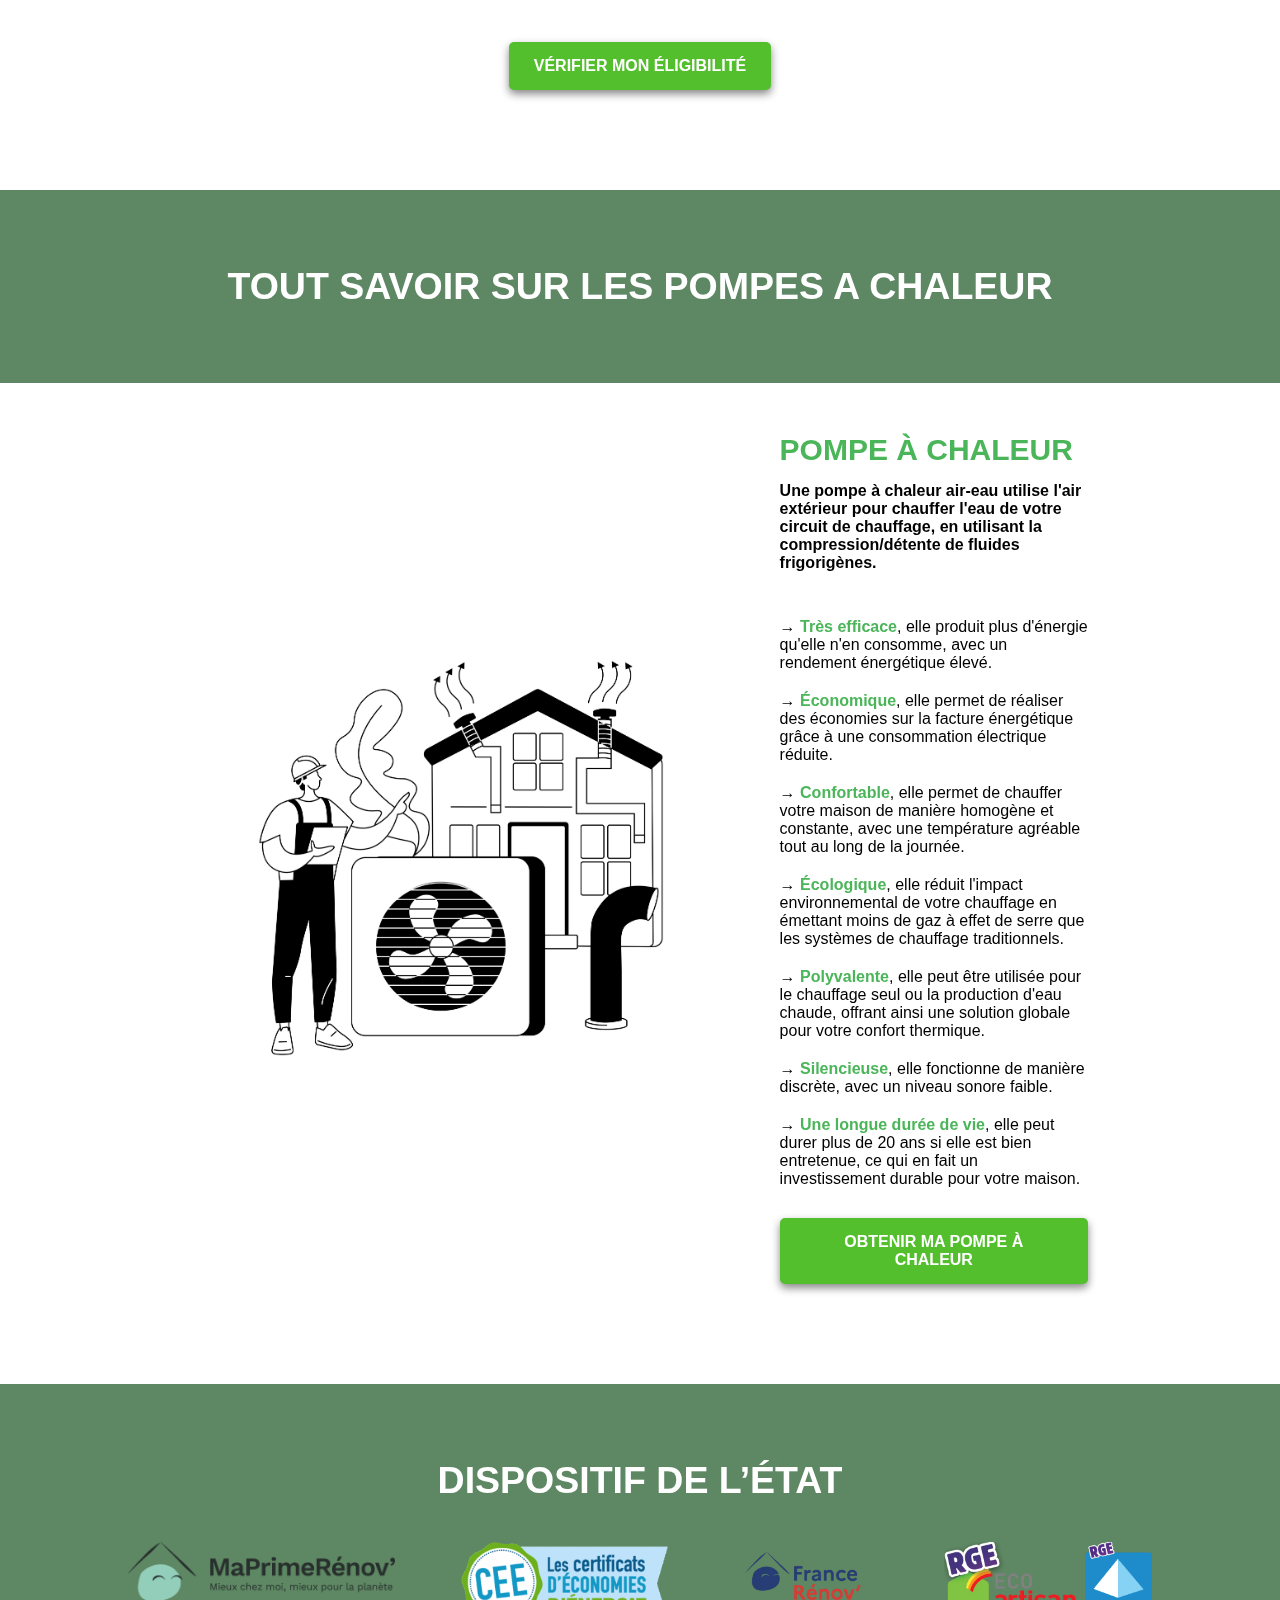
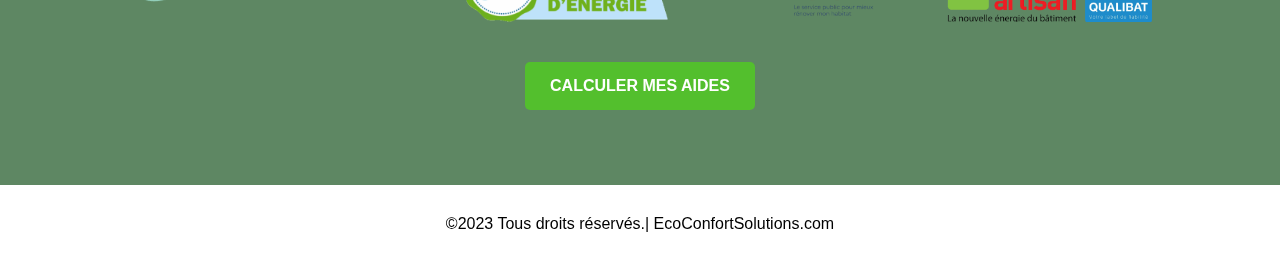
<file: lpPompeChaleur/pompechaleur.html>
<!doctype html>
<html class="no-js" lang="">

<head>
  <meta charset="utf-8">
  <title>EcoSolutions - Pompes à chaleurs</title>
  <meta name="description" content="Calculez vos aides de la prime Ma prime renov' pour l'installation d'une pompe à chaleur. Obtenez une estimation de vos aides financières avec notre formulaire en ligne.">
  <meta name="viewport" content="width=device-width, initial-scale=1">

  <link rel="stylesheet" href="css/pompechaleur.css">
</head>

<body>
  <header>
    <div id="title">
      <h1>NOUVELLES AIDES 2023, INSTALLEZ VOTRE POMPE A CHALEUR !</h1>
    </div>

    <div id="txt-form-header">
      <p id="container-text-header">
        RÉPONDEZ A NOTRE <span>QUESTIONNAIRE RAPIDE</span> POUR NOUS PERMETTRE DE VOUS ACCOMPAGNER DANS VOTRE INSTALLATION DE <span>POMPE A CHALEUR</span><br><br>

        DES AIDES <span>(JUSQU’A 10 00€)</span><br><br>
        DES ECONOMIES <span>(JUSQU’A 70%)</span><br><br>
        DES ENERGIES PLUS <span>VERTE</span>
      </p>
      <div id="form">
        <p>Recevez la meilleure offre pour concrétiser votre projet</p>
        <form action="/home-page/redirectory.html" method="POST">
          <div class="f2pl">
            <select id="status" name="status">
              <option value="">→ Vous êtes... <sup>*</sup></option>
              <option value="owner">Propiétaire</option>
              <option value="tenant">Locataire</option>
            </select>

            <select id="heating" name="heating">
              <option value="">→ Votre chauffage actuel... <sup>*</sup></option>
              <option value="gas">Gaz</option>
              <option value="fuel_oil">Fioul</option>
              <option value="electric">Électrique</option>
              <option value="wood">Bois</option>
              <option value="dual">Dual(électricité + gaz)</option>
              <option value="other_heating">Autre</option>
            </select>
          </div>

          <div class="fl">
            <label for="accommodation"></label>
            <select id="accommodation" name="accommodation">
              <option value="">→ Type de logement... <sup>*</sup></option>
              <option value="house">Une maison</option>
              <option value="appartement">Un appartement</option>
              <option value="business premises">Locaux professionnels</option>
              <option value="autre">Autre</option>
            </select>
          </div>

          <div class="fl exeption">
            <input type="checkbox" id="male" name="male">
            <label for="male">Mr</label>

            <input type="checkbox" id="female" name="female">
            <label for="female">Mme</label>

            <input type="checkbox" id="other_sex" name="other_sex">
            <label for="other_sex">Non définis</label>
          </div>

          <div class="f2pl">
            <input type="text" id="nom" name="nom" placeholder="→ Nom *" autocomplete="nom">

            <input type="text" id="prenom" name="prenom" placeholder="→ Prénom *" autocomplete="prenom">
          </div>

          <div class="fl">
            <input type="text" id="adresse" name="adresse" placeholder="→ Adresse" autocomplete="adresse">
          </div>

          <div class="f2pl">
            <input type="text" id="ville" name="ville" placeholder="→ Ville" autocomplete="ville">

            <input type="text" id="code_postal" name="code_postal" placeholder="→ codePostal *">
          </div>

          <div class="fl">
            <label for="email"></label>
            <input type="text" id="email" name="email" placeholder="→ Adresse e-mail *" autocomplete="email">
          </div>

          <div class="fl">
            <label for="telephone"></label>
            <input type="text" id="telephone" name="telephone" placeholder="→ Numéro de téléphone *" autocomplete="telephone">
          </div>

          <div id="fb">
            <div class="exeption" id="acceptations">
              <input type="checkbox" id="cgu" name="cgu">
              <label for="cgu">J'accepte les CGU et que leurs partenaires me communiquent leurs devis *</label>
              <br><br>

              <input type="checkbox" id="offre" name="offre">
              <label for="offre">J'accepte de recevoir des offres personnalisées email, téléphone et sms de EcoConfortSolution.fr ainsi que de ses partenaires</label>
            </div>
              <input type="submit" value="VALIDER" id="hinput">
          </div>
      </form>
      </div>
    </div>
  </header>

  <div class="contenu">
    <h2>Faites des économies sur vos factures d’énergie !</h2>
    <div class="under-containt">
      <video autoplay loop>
        <source src="img/house-electricity.mp4" type="video/mp4">
      </video>

      <div class="txt-prime">
        <h3>EN 2023, MA PRIME RÉNOV S’ÉTEND !</h3>
        <p>
          En 2023, Ma Prime Renov' s'étend à TOUS les propriétaires pour vous offrir plus d'avantages avec
          l’installation de votre pompe à chaleur. Cette prime de l'État aide à couvrir les coûts
          d'installation de ce système de chauffage économe en énergie. Les propriétaires bénéficieront
          d'un soutien financier accru pour réduire leur empreinte carbone et améliorer le confort de leur
          maison. Investissez dans une pompe à chaleur dès maintenant pour profiter de Ma Prime Renov' et
          faire des économies tout en protégeant l'environnement.
        </p>
      </div>
    </div>

    <div class="under-containt">
      <div class="txt-prime">
        <h3>BÉNÉFICIEZ DE LA PRIME C.E.E</h3>
        <p>

          La prime CEE est une <strong>aide financière</strong> offerte par l'État pour encourager les particuliers à
          adopter des comportements éco-responsables. En réalisant des travaux de rénovation énergétique
          ou en installant des équipements performants, vous pouvez <strong>bénéficier de cette prime</strong> et faire
          ainsi des <strong>économies</strong> sur vos factures d'énergie. <strong>Remplissez notre questionnaire</strong> pour découvrir
          si vous êtes éligible à la prime CEE et transformez votre maison en un lieu de vie plus confortable
          et respectueux de l'environnement.
        </p>
      </div>
        <img src="img/greenhouse.gif" alt="gif" id="green-house">
    </div>
    <div class="contant-button">
      <a href="#form"><button>VÉRIFIER MON ÉLIGIBILITÉ</button></a>
    </div>
  </div>

  <div class="bandeau">
    <h2>TOUT SAVOIR SUR LES POMPES A CHALEUR</h2>
  </div>

  <div class="contenu" id="contenu2">
    <div class="under-containt">
      <img src="img/pompechaleur.jpg" alt="illustration d'une pompe à chaleur" id="illustration">
      <div class="txt-prime">
        <h3 id="pac">POMPE À CHALEUR </h3>
        <p id="bold">
          Une pompe à chaleur air-eau utilise l'air extérieur pour chauffer l'eau de votre circuit de
          chauffage, en utilisant la compression/détente de fluides frigorigènes.
        </p>
        <br><br>
        <ul>
          <li>→ <span class="green-list">Très efficace</span>, elle produit plus d'énergie qu'elle n'en consomme, avec un rendement énergétique élevé.</li>
          <li>→ <span class="green-list">Économique</span>, elle permet de réaliser des économies sur la facture énergétique grâce à une consommation électrique réduite.</li>
          <li>→ <span class="green-list">Confortable</span>, elle permet de chauffer votre maison de manière homogène et constante, avec une température agréable tout au long de la journée.</li>
          <li>→ <span class="green-list">Écologique</span>, elle réduit l'impact environnemental de votre chauffage en émettant moins de gaz à effet de serre que les systèmes de chauffage traditionnels.</li>
          <li>→ <span class="green-list">Polyvalente</span>, elle peut être utilisée pour le chauffage seul ou la production d'eau chaude, offrant ainsi une solution globale pour votre confort thermique.</li>
          <li>→ <span class="green-list">Silencieuse</span>, elle fonctionne de manière discrète, avec un niveau sonore faible.</li>
          <li>→ <span class="green-list">Une longue durée de vie</span>, elle peut durer plus de 20 ans si elle est bien entretenue, ce qui en fait un investissement durable pour votre maison.</li>
        </ul>
        <a href="#form"><button>OBTENIR MA POMPE À CHALEUR</button></a>
      </div>
    </div>
  </div>

  <div class="bandeau">
    <h2>DISPOSITIF DE L’ÉTAT</h2>
    <div id="logo">
      <img src="img/Groupprimerenov.png" alt="logo de Ma prime rénov'">
      <img src="img/CEE-Certificat-Economie-Energie%201cee.png" alt="logo des certificats d'économies d'énergie">
      <img src="img/phast.png" alt="logo de France renov'">
      <img src="img/phast2.png" alt="logo de RGE eco artisan et logo de RGE QUALIBAT">
    </div>
    <div class="contant-button">
      <a href="#form"><button id="no-shadow">CALCULER MES AIDES</button></a>
    </div>
  </div>

  <footer>
    <p>
      ©2023 Tous droits réservés.| EcoConfortSolutions.com
    </p>
  </footer>
</body>
</html>
</file>
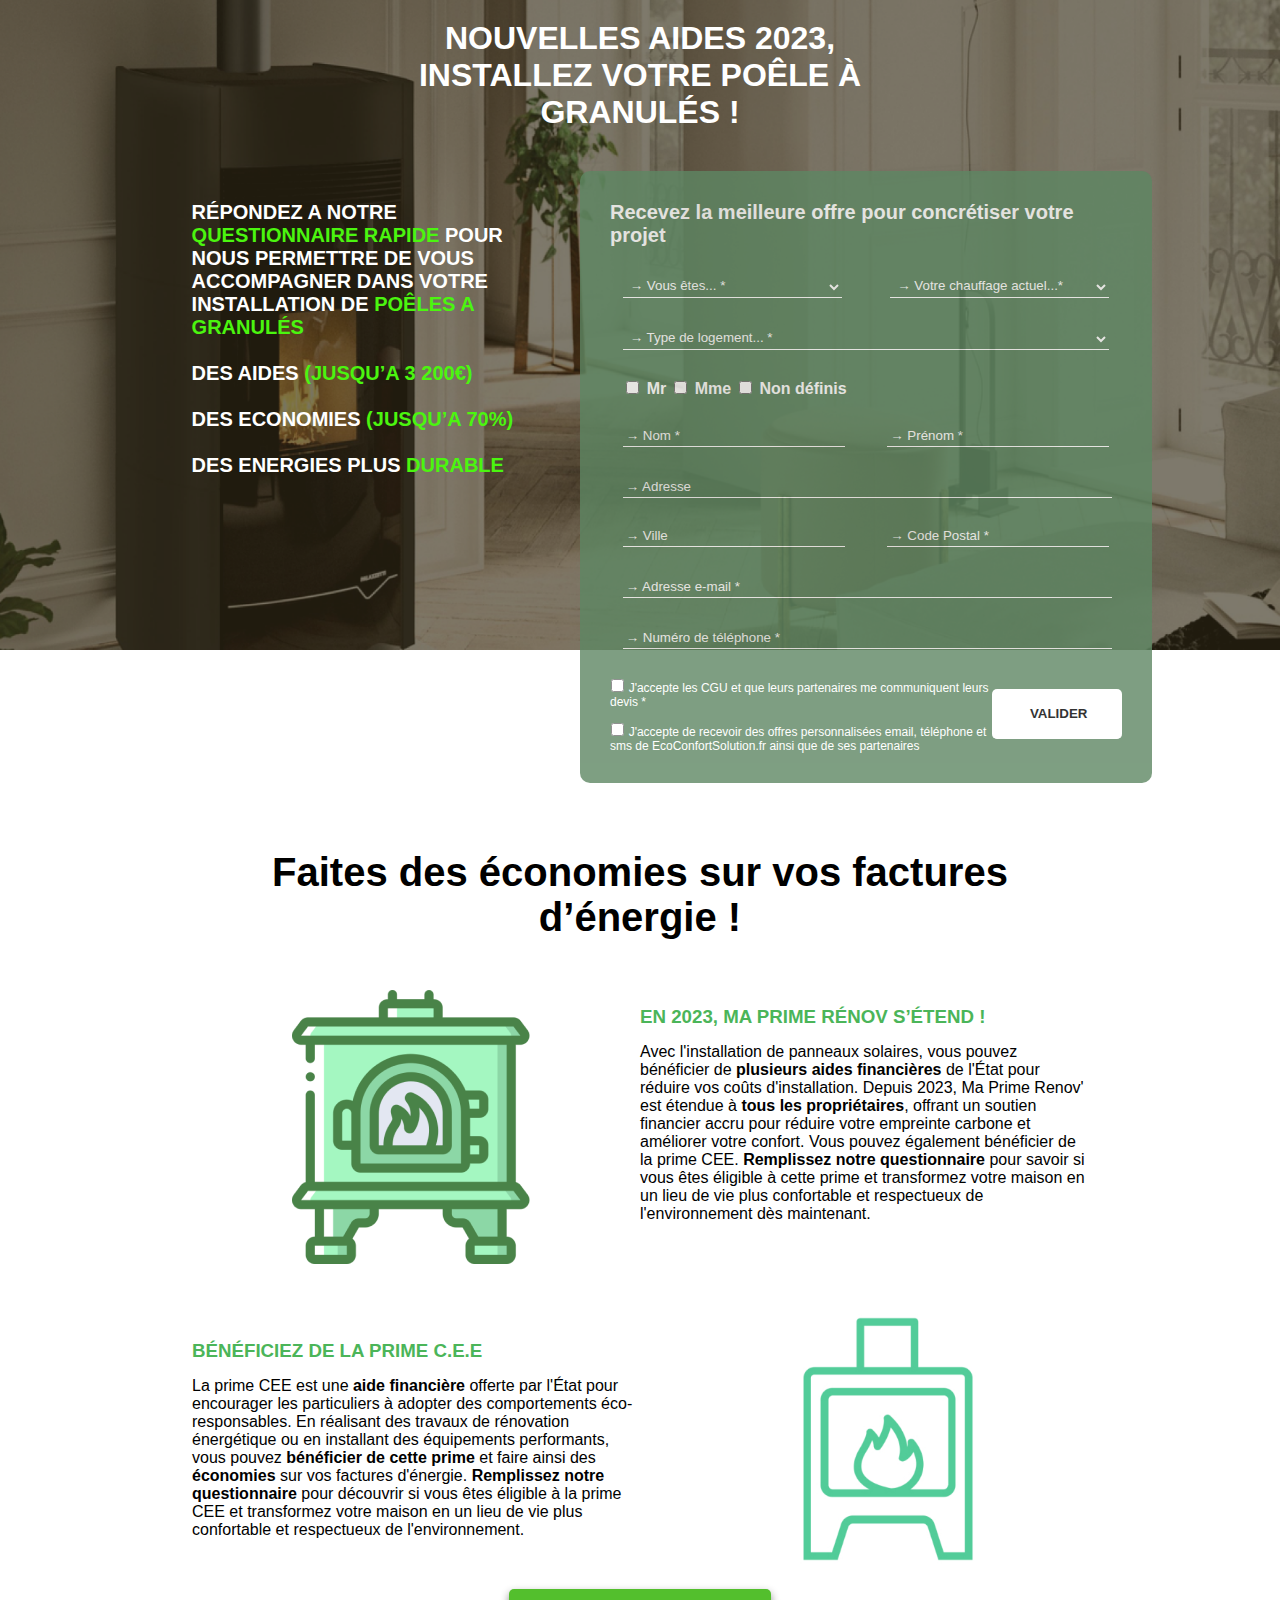
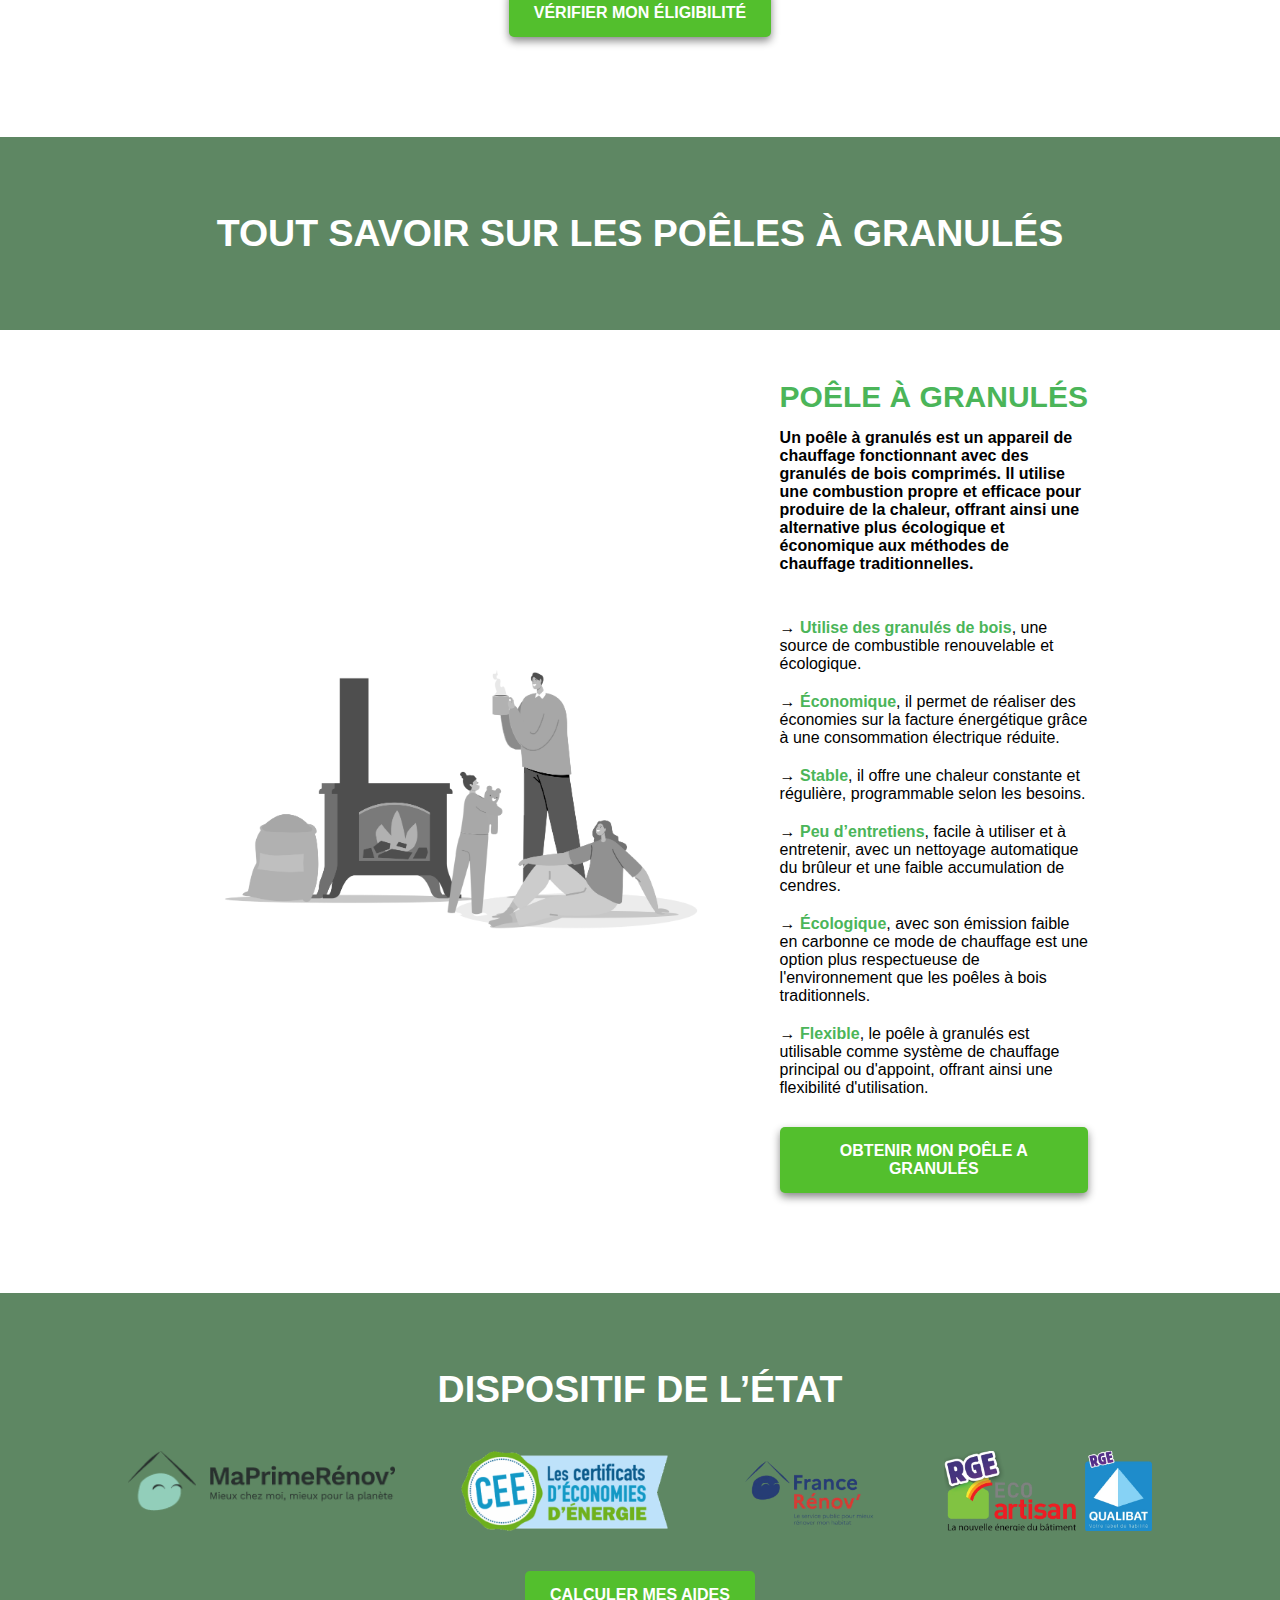
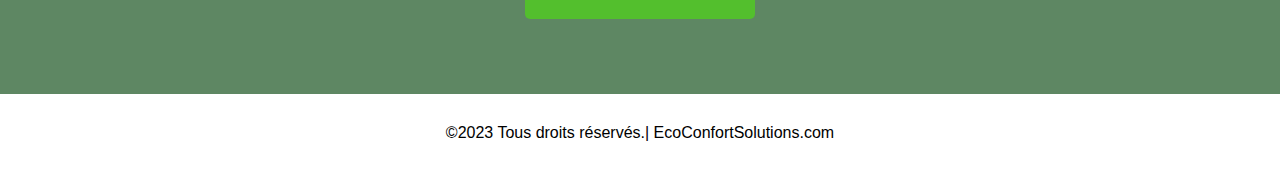
<file: poêle_granules/poele_granule.html>
<!DOCTYPE html>
<html lang="en">
<head>
    <meta charset="UTF-8">
    <title>EcoConfort - Poêles à granulés</title>
    <meta name="description" content="Calculez vos aides de la prime Ma prime renov' pour l'installation d'un poêle à granules. Obtenez une estimation de vos aides financières avec notre formulaire en ligne.">
    <meta name="viewport" content="width=device-width, initial-scale=1">

    <link rel="stylesheet" href="css/poelegranules.css">
</head>
<body>

<header>
    <div id="title">
        <h1>NOUVELLES AIDES 2023, INSTALLEZ VOTRE POÊLE À GRANULÉS !</h1>
    </div>

    <div id="txt-form-header">
        <p id="container-text-header">
            RÉPONDEZ A NOTRE <span>QUESTIONNAIRE RAPIDE</span> POUR NOUS PERMETTRE DE VOUS ACCOMPAGNER DANS VOTRE INSTALLATION DE <span>POÊLES A GRANULÉS</span><br><br>

            DES AIDES <span>(JUSQU’A 3 200€)</span><br><br>
            DES ECONOMIES <span>(JUSQU’A 70%)</span><br><br>
            DES ENERGIES PLUS <span>DURABLE</span>
        </p>
        <div id="form">
            <p>Recevez la meilleure offre pour concrétiser votre projet</p>
            <form action="/home-page/redirectory.html" method="POST">
                <div class="f2pl">
                    <select id="status" name="status">
                        <option value="">→ Vous êtes... <sup>*</sup></option>
                        <option value="owner">Propiétaire</option>
                        <option value="tenant">Locataire</option>
                    </select>

                    <select id="heating" name="heating">
                        <option value="">→ Votre chauffage actuel...<sup>*</sup></option>
                        <option value="gas">Gaz</option>
                        <option value="fuel_oil">Fioul</option>
                        <option value="electric">Électrique</option>
                        <option value="wood">Bois</option>
                        <option value="dual">Dual(électricité + gaz)</option>
                        <option value="other_heating">Autre</option>
                    </select>
                </div>

                <div class="fl">
                    <label for="accommodation"></label>
                    <select id="accommodation" name="accommodation">
                        <option value="">→ Type de logement... <sup>*</sup></option>
                        <option value="house">Une maison</option>
                        <option value="appartement">Un appartement</option>
                        <option value="business premises">Locaux professionnels</option>
                        <option value="autre">Autre</option>
                    </select>
                </div>

                <div class="fl exeption">
                    <input type="checkbox" id="male" name="male">
                    <label for="male">Mr</label>

                    <input type="checkbox" id="female" name="female">
                    <label for="female">Mme</label>

                    <input type="checkbox" id="other_sex" name="other_sex">
                    <label for="other_sex">Non définis</label>
                </div>

                <div class="f2pl">
                    <input type="text" id="nom" name="nom" placeholder="→ Nom *" autocomplete="nom">

                    <input type="text" id="prenom" name="prenom" placeholder="→ Prénom *" autocomplete="prénom">
                </div>

                <div class="fl">
                    <input type="text" id="adresse" name="adresse" placeholder="→ Adresse" autocomplete="adresse">
                </div>

                <div class="f2pl">
                    <input type="text" id="ville" name="ville" placeholder="→ Ville" autocomplete="ville">

                    <input type="text" id="code_postal" name="code_postal" placeholder="→ Code Postal *" autocomplete="codePostal">
                </div>

                <div class="fl">
                    <label for="email"></label>
                    <input type="text" id="email" name="email" placeholder="→ Adresse e-mail *" autocomplete="email">
                </div>

                <div class="fl">
                    <label for="telephone"></label>
                    <input type="text" id="telephone" name="telephone" placeholder="→ Numéro de téléphone *" autocomplete="phone">
                </div>

                <div id="fb">
                    <div class="exeption" id="acceptations">
                        <input type="checkbox" id="cgu" name="cgu">
                        <label for="cgu">J'accepte les CGU et que leurs partenaires me communiquent leurs devis *</label>
                        <br><br>

                        <input type="checkbox" id="offre" name="offre">
                        <label for="offre">J'accepte de recevoir des offres personnalisées email, téléphone et sms de EcoConfortSolution.fr ainsi que de ses partenaires</label>
                    </div>
                    <input type="submit" value="VALIDER" id="hbutton">
                </div>
            </form>
        </div>
    </div>
</header>

<div class="contenu">
    <h2>Faites des économies sur vos factures d’énergie !</h2>
    <div class="under-containt">
        <img src="img/stove.png" alt="poêle à granulés" id="first-img">
        <div class="txt-prime">
            <h3>EN 2023, MA PRIME RÉNOV S’ÉTEND !</h3>
            <p>
                Avec l'installation de panneaux solaires, vous pouvez bénéficier de <strong>plusieurs aides
                financières</strong> de l'État pour réduire vos coûts d'installation. Depuis 2023, Ma Prime
                Renov' est étendue à <strong>tous les propriétaires</strong>, offrant un soutien financier accru pour réduire
                votre empreinte carbone et améliorer votre confort. Vous pouvez également bénéficier de la
                prime CEE. <strong>Remplissez notre questionnaire</strong> pour savoir si vous êtes éligible à cette prime et
                transformez votre maison en un lieu de vie plus confortable et respectueux de l'environnement
                dès maintenant.
            </p>
        </div>
    </div>

    <div class="under-containt">
        <div class="txt-prime">
            <h3>BÉNÉFICIEZ DE LA PRIME C.E.E</h3>
            <p>
                La prime CEE est une <strong>aide financière</strong> offerte par l'État pour encourager les particuliers à
                adopter des comportements éco-responsables. En réalisant des travaux de rénovation énergétique
                ou en installant des équipements performants, vous pouvez <strong>bénéficier de cette prime</strong> et faire
                ainsi des <strong>économies</strong> sur vos factures d'énergie. <strong>Remplissez notre questionnaire</strong> pour découvrir
                si vous êtes éligible à la prime CEE et transformez votre maison en un lieu de vie plus confortable
                et respectueux de l'environnement.            </p>
        </div>
        <img src="img/pellet-stove.jpg" alt="poêle à granulés" id="green-house">
    </div>
    <div class="contant-button">
        <a href="#form"><button>VÉRIFIER MON ÉLIGIBILITÉ</button></a>
    </div>
</div>

<div class="bandeau">
    <h2>TOUT SAVOIR SUR LES POÊLES À GRANULÉS</h2>
</div>

<div class="contenu" id="contenu2">
    <div class="under-containt">
        <img src="img/people-use-bio-coal.png" alt="illustration de panneaux solaires" id="illustration">
        <div class="txt-prime">
            <h3 id="pac">POÊLE À GRANULÉS </h3>
            <p id="bold">
                Un poêle à granulés est un appareil de chauffage fonctionnant avec des granulés de bois comprimés.
                Il utilise une combustion propre et efficace pour produire de la chaleur, offrant ainsi une
                alternative plus écologique et économique aux méthodes de chauffage traditionnelles.
            </p>
            <br><br>
            <ul>
                <li>→ <span class="green-list">Utilise des granulés de bois</span>, une source de combustible renouvelable et écologique.</li>
                <li>→ <span class="green-list">Économique</span>, il permet de réaliser des économies sur la facture énergétique grâce à une consommation électrique réduite.</li>
                <li>→ <span class="green-list">Stable</span>, il offre une chaleur constante et régulière, programmable selon les besoins.</li>
                <li>→ <span class="green-list">Peu d’entretiens</span>, facile à utiliser et à entretenir, avec un nettoyage automatique du brûleur et une faible accumulation de cendres.</li>
                <li>→ <span class="green-list">Écologique</span>, avec son émission faible en carbonne ce mode de chauffage est une option plus respectueuse de l'environnement que les poêles à bois traditionnels.
                </li>
                <li>→ <span class="green-list">Flexible</span>, le poêle à granulés est utilisable comme système de chauffage principal ou d'appoint, offrant ainsi une flexibilité d'utilisation.</li>
            </ul>
            <a href="#form"><button>OBTENIR MON POÊLE A GRANULÉS</button></a>
        </div>
    </div>
</div>

<div class="bandeau">
    <h2>DISPOSITIF DE L’ÉTAT</h2>
    <div id="logo">
        <img src="img/Groupprimerenov.png" alt="logo de Ma prime rénov'">
        <img src="img/CEE-Certificat-Economie-Energie%201cee.png" alt="logo des certificats d'économies d'énergie">
        <img src="img/phast.png" alt="logo de France renov'">
        <img src="img/phast2.png" alt="logo de RGE eco artisan et logo de RGE QUALIBAT">
    </div>
    <div class="contant-button">
        <a href="#form"><button id="no-shadow">CALCULER MES AIDES</button></a>
    </div>
</div>

<footer>
    <p>
        ©2023 Tous droits réservés.| EcoConfortSolutions.com
    </p>
</footer>

</body>
</html>
</file>
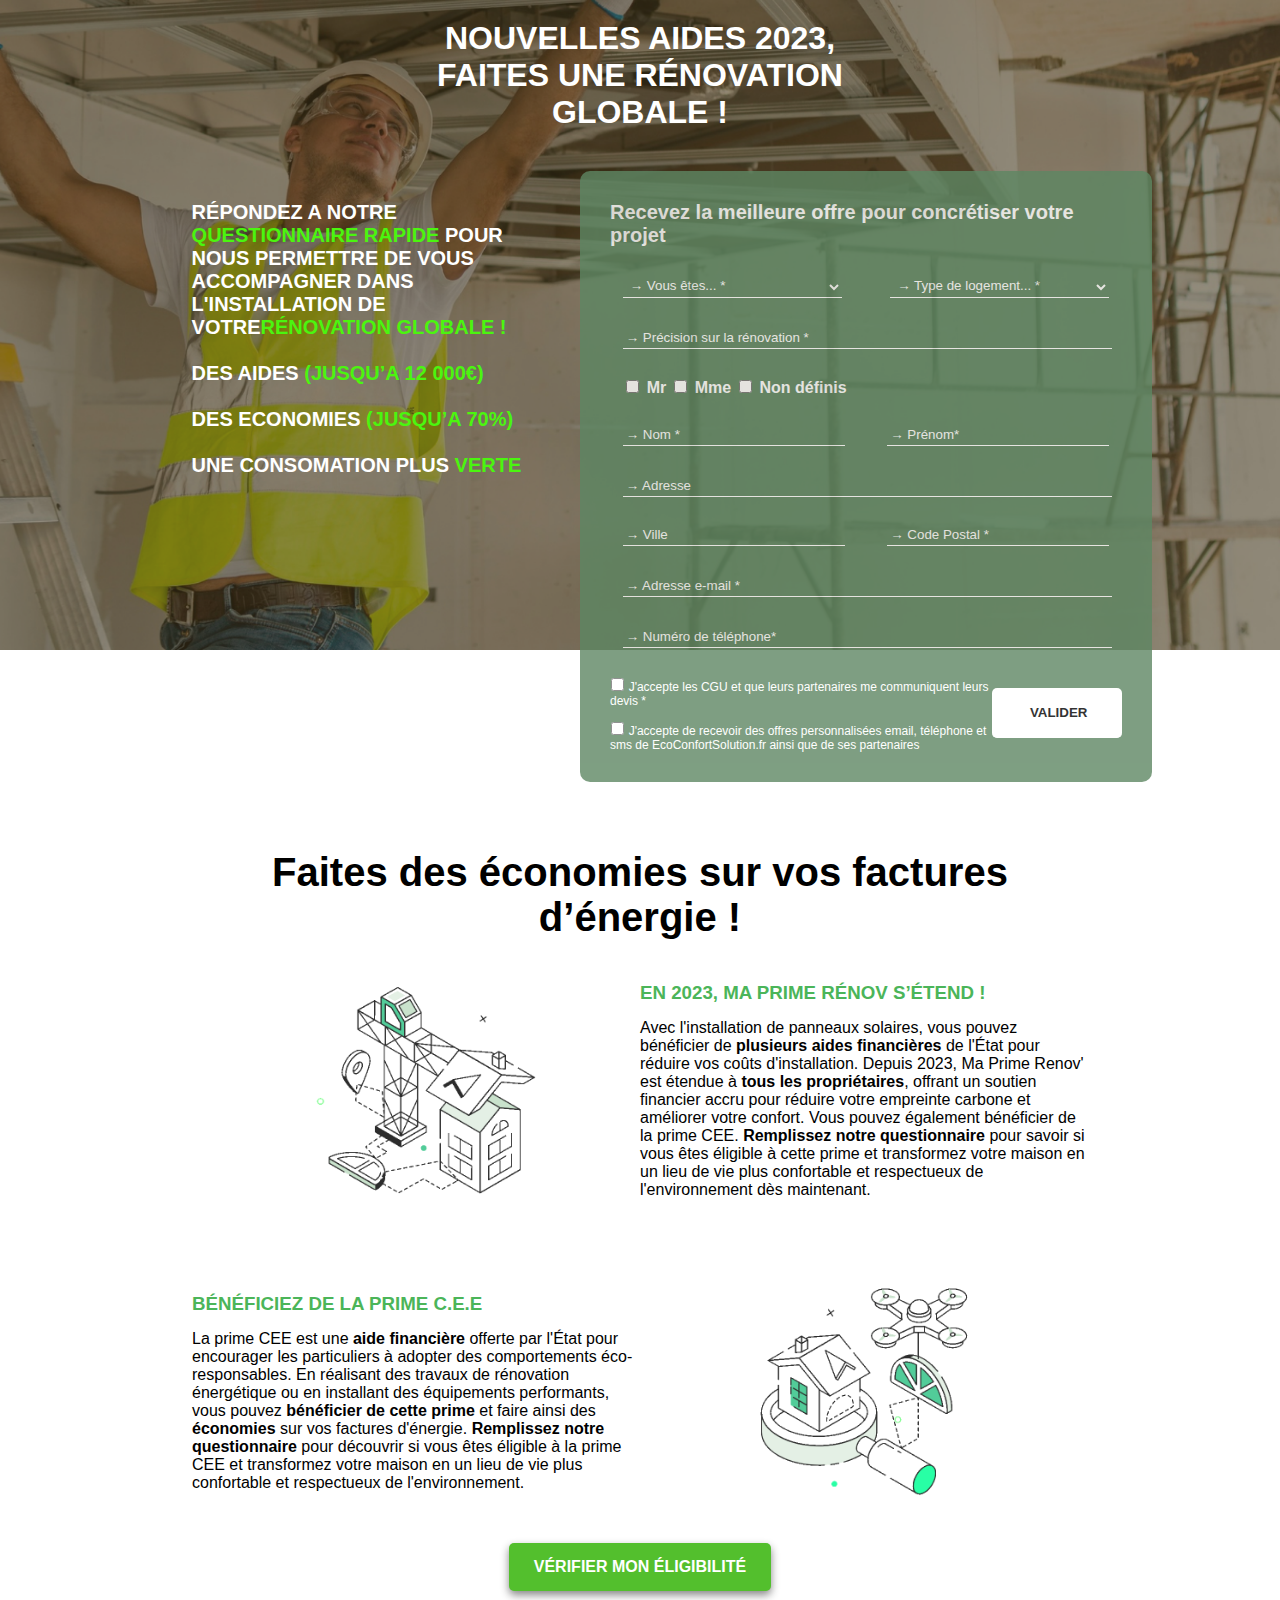
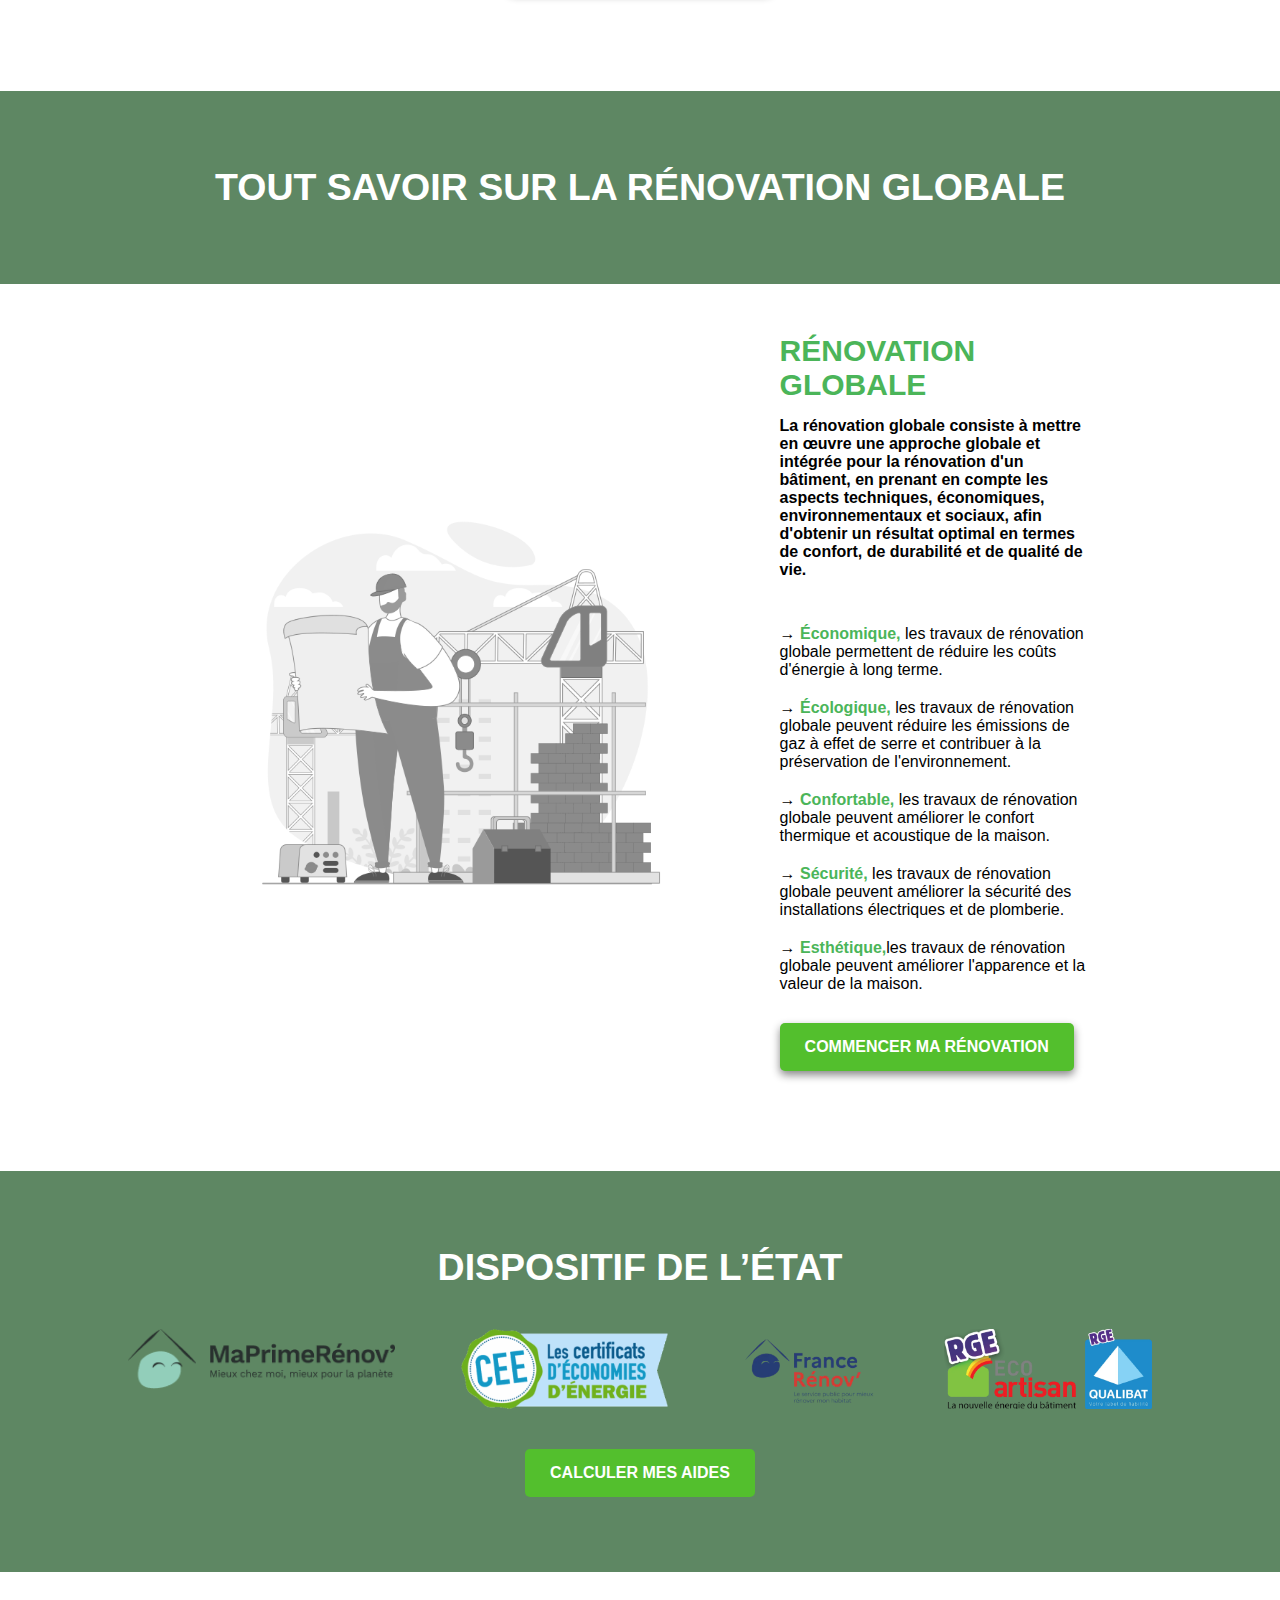
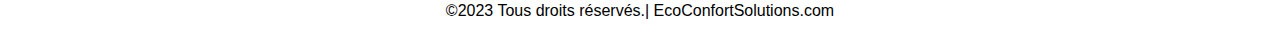
<file: renovation/renov.html>
<!DOCTYPE html>
<html class="no-js" lang="fr">

<head>
    <meta charset="utf-8">
    <title>EcoSolutions - Rénovation globale</title>
    <meta name="description" content="Calculez vos aides de la prime Ma prime renov' pour une rénovation globale. Obtenez une estimation de vos aides financières avec notre formulaire en ligne.">
    <meta name="viewport" content="width=device-width, initial-scale=1">

    <link rel="stylesheet" href="css/renov.css">
</head>

<body>
<header>
    <div id="title">
        <h1>NOUVELLES AIDES 2023, FAITES UNE RÉNOVATION GLOBALE !</h1>
    </div>

    <div id="txt-form-header">
        <p id="container-text-header">
            RÉPONDEZ A NOTRE <span>QUESTIONNAIRE RAPIDE</span> POUR NOUS PERMETTRE DE VOUS ACCOMPAGNER DANS L'INSTALLATION DE VOTRE<span>RÉNOVATION GLOBALE !</span><br><br>

            DES AIDES <span>(JUSQU’A 12 000€)</span><br><br>
            DES ECONOMIES <span>(JUSQU’A 70%)</span><br><br>
            UNE CONSOMATION PLUS <span>VERTE</span>
        </p>
        <div id="form">
            <p>Recevez la meilleure offre pour concrétiser votre projet</p>
            <form action="/home-page/redirectory.html" method="POST">
                <div class="f2pl">
                    <select id="status" name="status">
                        <option value="">→ Vous êtes... <sup>*</sup></option>
                        <option value="proprietaire">Propiétaire</option>
                        <option value="locataire">Locataire</option>
                    </select>
                    <label for="logement"></label>
                    <select id="logement" name="logement">
                        <option value="">→ Type de logement... <sup>*</sup></option>
                        <option value="maison">Une maison</option>
                        <option value="appartement">Un appartement</option>
                        <option value="locaux professionnels">Locaux professionnels</option>
                        <option value="autre">Autre</option>
                    </select>
                </div>

                <div class="fl">
                    <input type="text" id="precision_reno" name="precision_reno" placeholder="→ Précision sur la rénovation *">
                </div>

                <div class="fl exeption">
                    <input type="checkbox" id="masculin" name="masculin">
                    <label for="masculin">Mr</label>

                    <input type="checkbox" id="femme" name="femme">
                    <label for="femme">Mme</label>

                    <input type="checkbox" id="non_definis" name="non_definis">
                    <label for="non_definis">Non définis</label>
                </div>

                <div class="f2pl">
                    <input type="text" id="nom" name="nom" placeholder="→ Nom *" autocomplete="nom">

                    <input type="text" id="prenom" name="prenom" placeholder="→ Prénom*" autocomplete="prenom">
                </div>

                <div class="fl">
                    <input type="text" id="adresse" name="adresse" placeholder="→ Adresse" autocomplete="adresse">
                </div>

                <div class="f2pl">
                    <input type="text" id="ville" name="ville" placeholder="→ Ville" autocomplete="ville">

                    <input type="text" id="code_postal" name="code_postal" placeholder="→ Code Postal *" autocomplete="codePostal">
                </div>

                <div class="fl">
                    <label for="email"></label>
                    <input type="text" id="email" name="email" placeholder="→ Adresse e-mail *" autocomplete="email">
                </div>

                <div class="fl">
                    <label for="telephone"></label>
                    <input type="text" id="telephone" name="telephone" placeholder="→ Numéro de téléphone*" autocomplete="telephone">
                </div>

                <div id="fb">
                    <div class="exeption" id="acceptations">
                        <input type="checkbox" id="cgu" name="cgu">
                        <label for="cgu">J'accepte les CGU et que leurs partenaires me communiquent leurs devis *</label>
                        <br><br>

                        <input type="checkbox" id="offre" name="offre">
                        <label for="offre">J'accepte de recevoir des offres personnalisées email, téléphone et sms de EcoConfortSolution.fr ainsi que de ses partenaires</label>
                    </div>
                    <input type="submit" value="VALIDER" id="hbutton">
                </div>
            </form>
        </div>
    </div>
</header>

<div class="contenu">
    <h2>Faites des économies sur vos factures d’énergie !</h2>
    <div class="under-containt">
        <img src="img/BuildingConstruction.gif" alt="un gif de construction de maison pour illustrer le texte" id="first-image">
        <div class="txt-prime">
            <h3>EN 2023, MA PRIME RÉNOV S’ÉTEND !</h3>
            <p>
                Avec l'installation de panneaux solaires, vous pouvez bénéficier de <strong>plusieurs aides
                financières</strong> de l'État pour réduire vos coûts d'installation. Depuis 2023, Ma Prime
                Renov' est étendue à <strong>tous les propriétaires</strong>, offrant un soutien financier accru pour réduire
                votre empreinte carbone et améliorer votre confort. Vous pouvez également bénéficier de la
                prime CEE. <strong>Remplissez notre questionnaire</strong> pour savoir si vous êtes éligible à cette prime et
                transformez votre maison en un lieu de vie plus confortable et respectueux de l'environnement
                dès maintenant.
            </p>
        </div>
    </div>

    <div class="under-containt">
        <div class="txt-prime">
            <h3>BÉNÉFICIEZ DE LA PRIME C.E.E</h3>
            <p>
                La prime CEE est une <strong>aide financière</strong> offerte par l'État pour encourager les particuliers à
                adopter des comportements éco-responsables. En réalisant des travaux de rénovation énergétique
                ou en installant des équipements performants, vous pouvez <strong>bénéficier de cette prime</strong> et faire
                ainsi des <strong>économies</strong> sur vos factures d'énergie. <strong>Remplissez notre questionnaire</strong> pour découvrir
                si vous êtes éligible à la prime CEE et transformez votre maison en un lieu de vie plus confortable
                et respectueux de l'environnement.
            </p>
        </div>
        <img src="img/Refinery.gif" alt="un gif d'une maison pour illustrer le texte" id="green-house">
    </div>
    <div class="contant-button">
        <a href="#form"><button>VÉRIFIER MON ÉLIGIBILITÉ</button></a>
    </div>
</div>

<div class="bandeau">
    <h2>TOUT SAVOIR SUR LA RÉNOVATION GLOBALE</h2>
</div>

<div class="contenu" id="contenu2">
    <div class="under-containt">
        <img src="img/builder-seeing-plan-of-a-construction-site.png" alt="illustration d'un employer qui regarde un plan de construction" id="illustration">
        <div class="txt-prime">
            <h3 id="pac">RÉNOVATION GLOBALE</h3>
            <p id="bold">
                La rénovation globale consiste à mettre en œuvre une approche globale et intégrée pour
                la rénovation d'un bâtiment, en prenant en compte les aspects techniques, économiques,
                environnementaux et sociaux, afin d'obtenir un résultat optimal en termes de confort,
                de durabilité et de qualité de vie.
            </p>
            <br><br>
            <ul>
                <li>→ <span class="green-list">Économique,</span> les travaux de rénovation globale permettent de réduire les coûts d'énergie à long terme.</li>
                <li>→ <span class="green-list">Écologique,</span> les travaux de rénovation globale peuvent réduire les émissions de gaz à effet de serre et contribuer à la préservation de l'environnement.</li>
                <li>→ <span class="green-list">Confortable,</span> les travaux de rénovation globale peuvent améliorer le confort thermique et acoustique de la maison.</li>
                <li>→ <span class="green-list">Sécurité,</span> les travaux de rénovation globale peuvent améliorer la sécurité des installations électriques et de plomberie.</li>
                <li>→ <span class="green-list">Esthétique,</span>les travaux de rénovation globale peuvent améliorer l'apparence et la valeur de la maison.</li>
            </ul>
            <a href="#form"><button>COMMENCER MA RÉNOVATION</button></a>
        </div>
    </div>
</div>

<div class="bandeau">
    <h2>DISPOSITIF DE L’ÉTAT</h2>
    <div id="logo">
        <img src="img/Groupprimerenov.png" alt="logo de Ma prime rénov'">
        <img src="img/CEE-Certificat-Economie-Energie%201cee.png" alt="logo des certificats d'économies d'énergie">
        <img src="img/phast.png" alt="logo de France renov'">
        <img src="img/phast2.png" alt="logo de RGE eco artisan et logo de RGE QUALIBAT">
    </div>
    <div class="contant-button">
        <a href="#form"><button id="no-shadow">CALCULER MES AIDES</button></a>
    </div>
</div>

<footer>
    <p>
        ©2023 Tous droits réservés.| EcoConfortSolutions.com
    </p>
</footer>
</body>
</html>
</file>
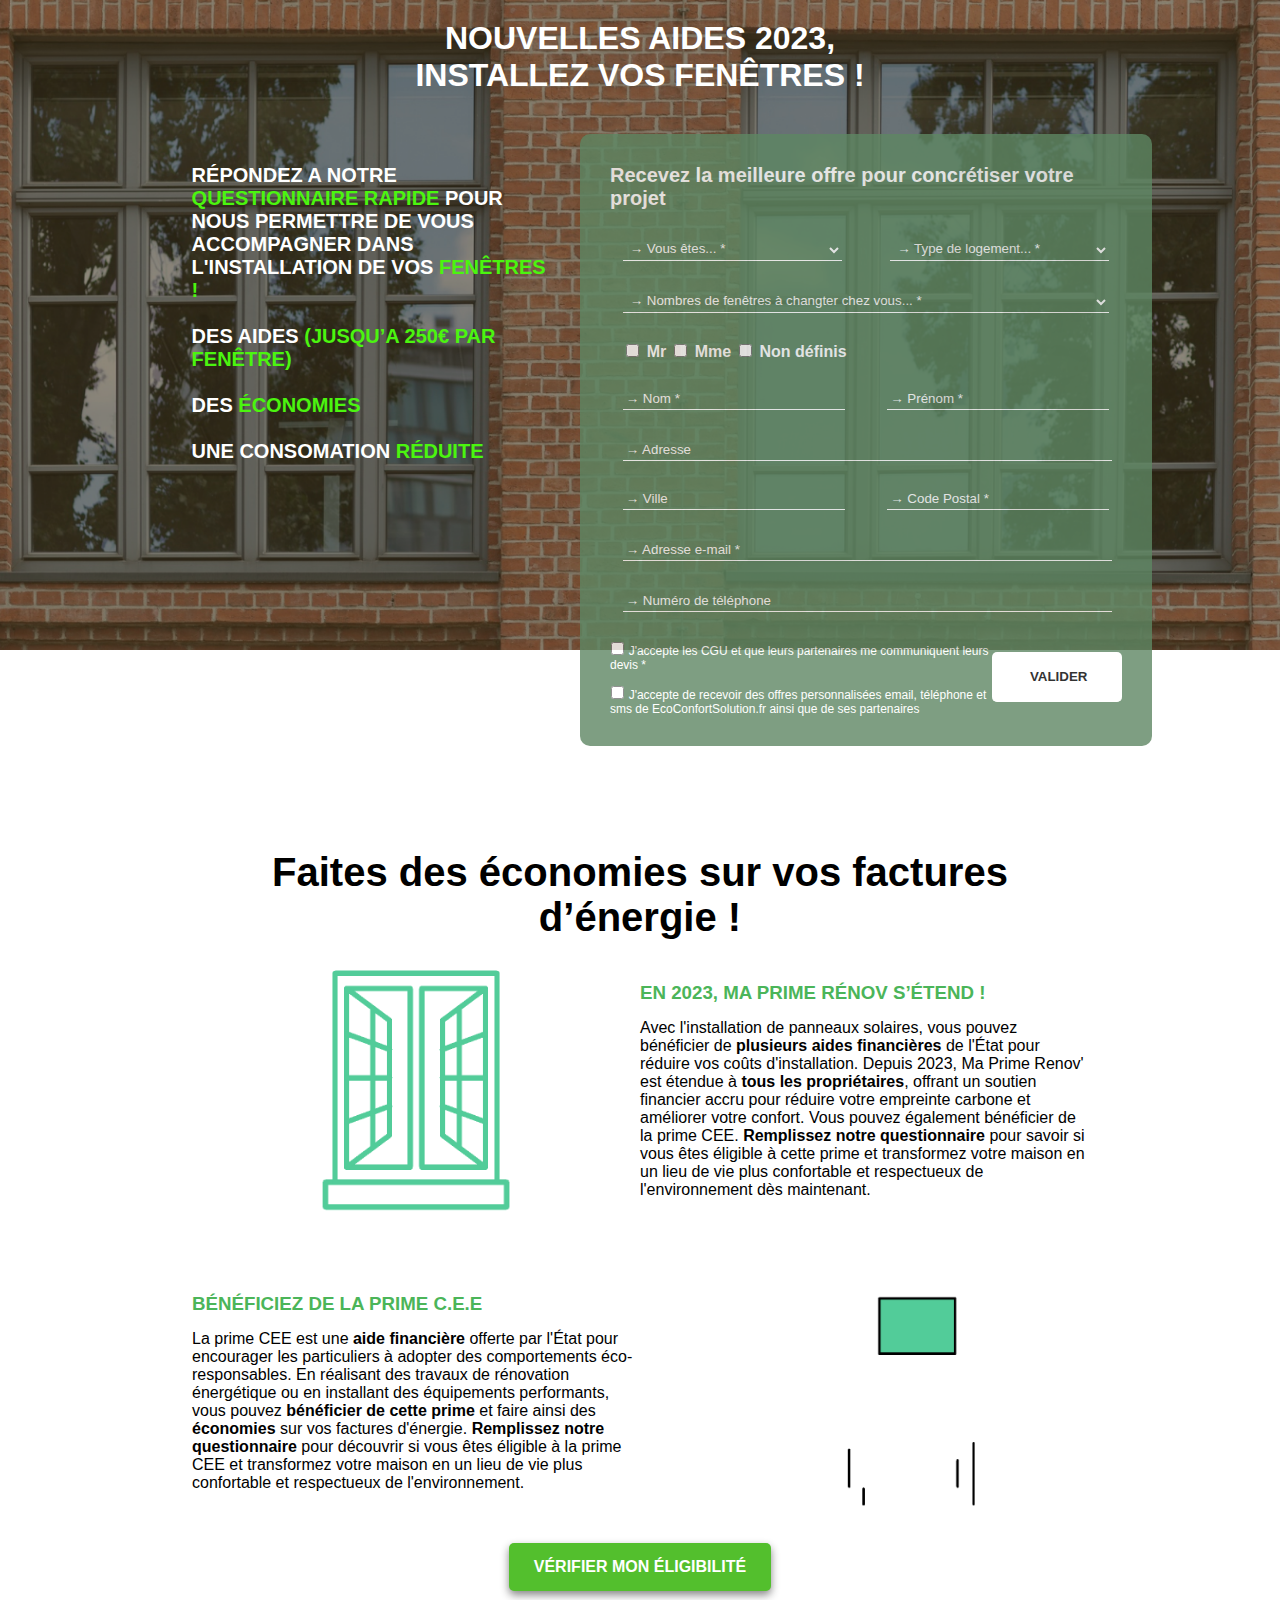
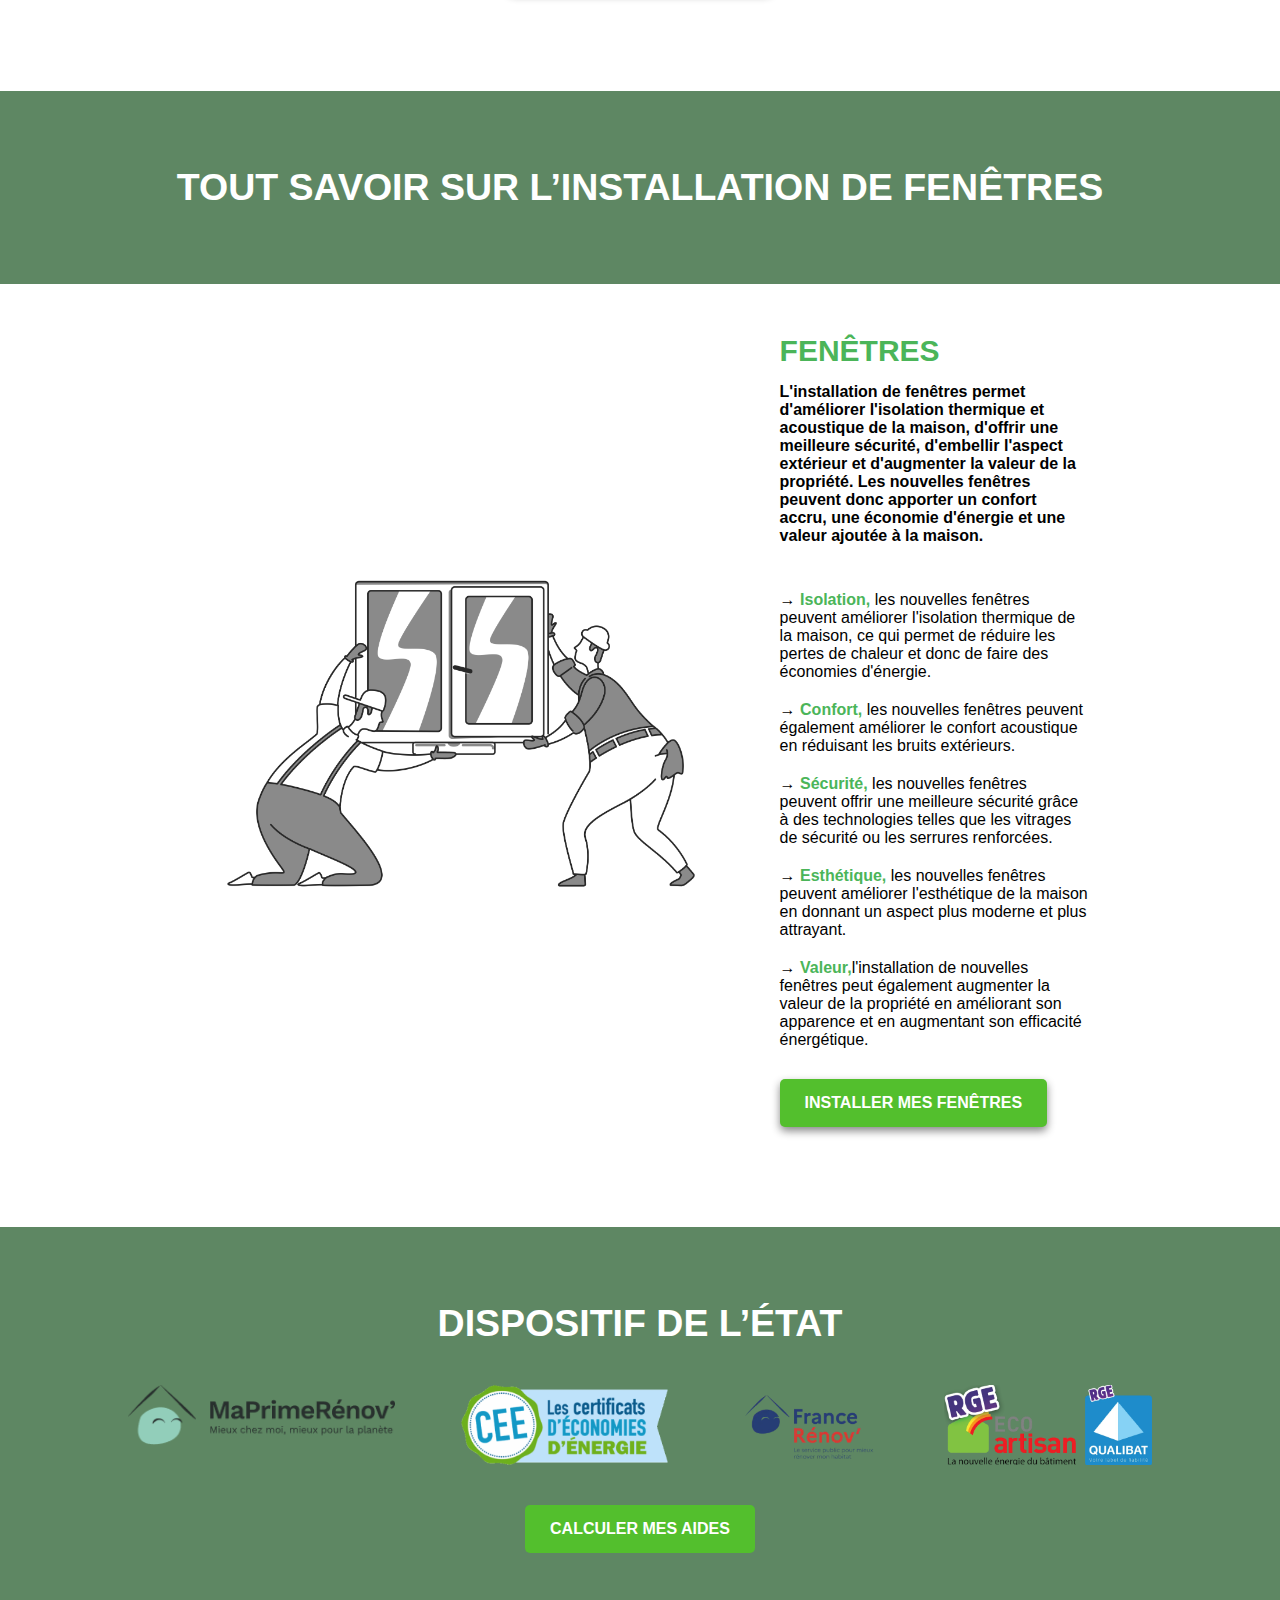
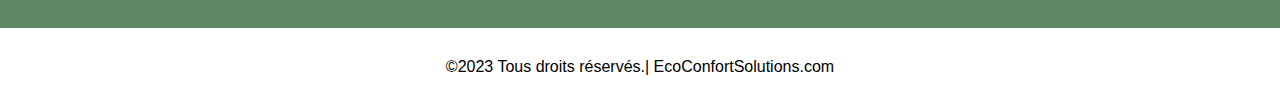
<file: window/window.html>
<!DOCTYPE html>
<html class="no-js" lang="fr">

<head>
    <meta charset="utf-8">
    <title>EcoConfortSolutions - Fenêtre</title>
    <meta name="description" content="Calculez vos aides de la prime Ma prime renov' pour l'installation de fenêtres. Obtenez une estimation de vos aides financières avec notre formulaire en ligne.">
    <meta name="viewport" content="width=device-width, initial-scale=1">

    <link rel="stylesheet" href="css/window.css">
</head>

<body>
<header>
    <div id="title">
        <h1>NOUVELLES AIDES 2023, INSTALLEZ VOS FENÊTRES !</h1>
    </div>

    <div id="txt-form-header">
        <p id="container-text-header">
            RÉPONDEZ A NOTRE <span>QUESTIONNAIRE RAPIDE</span> POUR NOUS PERMETTRE DE VOUS ACCOMPAGNER DANS L'INSTALLATION DE VOS <span>FENÊTRES !</span><br><br>

            DES AIDES <span>(JUSQU’A 250€ PAR FENÊTRE)</span><br><br>
            DES <span>ÉCONOMIES</span> <br><br>
            UNE CONSOMATION <span>RÉDUITE</span>
        </p>
        <div id="form">
            <p>Recevez la meilleure offre pour concrétiser votre projet</p>
            <form action="/home-page/redirectory.html" method="POST">
                <div class="f2pl">
                    <select id="status" name="status">
                        <option value="">→ Vous êtes... <sup>*</sup></option>
                        <option value="owner">Propiétaire</option>
                        <option value="tenant">Locataire</option>
                    </select>
                        <label for="accommodation"></label>
                        <select id="accommodation" name="accommodation">
                            <option value="">→ Type de logement... <sup>*</sup></option>
                            <option value="house">Une maison</option>
                            <option value="appartement">Un appartement</option>
                            <option value="business premises">Locaux professionnels</option>
                            <option value="autre">Autre</option>
                        </select>
                </div>

                <div class="fl">
                    <label for="window_number"></label>
                    <select id="window_number" name="window_number">
                        <option value="">→ Nombres de fenêtres à changter chez vous... <sup>*</sup></option>
                        <option value="1">1</option>
                        <option value="2">2</option>
                        <option value="3">3</option>
                        <option value="4">4</option>
                        <option value="5">5</option>
                        <option value="6">6</option>
                        <option value="7">7</option>
                        <option value="8">8</option>
                        <option value="9">9</option>
                        <option value="10">10</option>
                        <option value="plus_de_10">Plus de 10</option>
                    </select>
                </div>



                <div class="fl exeption">
                    <input type="checkbox" id="male" name="male">
                    <label for="male">Mr</label>

                    <input type="checkbox" id="female" name="female">
                    <label for="female">Mme</label>

                    <input type="checkbox" id="non_definis" name="non_definis">
                    <label for="non_definis">Non définis</label>
                </div>

                <div class="f2pl">
                    <input type="text" id="nom" name="nom" placeholder="→ Nom *" autocomplete="nom">

                    <input type="text" id="prenomp" name="prenom" placeholder="→ Prénom *" autocomplete="prenom">
                </div>

                <div class="fl">
                    <input type="text" id="adresse" name="adresse" placeholder="→ Adresse" autocomplete="adresse">
                </div>

                <div class="f2pl">
                    <input type="text" id="ville" name="ville" placeholder="→ Ville" autocomplete="ville">

                    <input type="text" id="code_postal" name="code_postal" placeholder="→ Code Postal *" autocomplete="codePostal">
                </div>

                <div class="fl">
                    <label for="email"></label>
                    <input type="text" id="email" name="email" placeholder="→ Adresse e-mail *" autocomplete="email">
                </div>

                <div class="fl">
                    <label for="telephone"></label>
                    <input type="text" id="telephone" name="telephone" placeholder="→ Numéro de téléphone" autocomplete="phone">
                </div>

                <div id="fb">
                    <div class="exeption" id="acceptations">
                        <input type="checkbox" id="cgu" name="cgu">
                        <label for="cgu">J'accepte les CGU et que leurs partenaires me communiquent leurs devis *</label>
                        <br><br>

                        <input type="checkbox" id="offre" name="offre">
                        <label for="offre">J'accepte de recevoir des offres personnalisées email, téléphone et sms de EcoConfortSolution.fr ainsi que de ses partenaires</label>
                    </div>
                    <input type="submit" value="VALIDER" id="hbutton">
                </div>
            </form>
        </div>
    </div>
</header>

<div class="contenu">
    <h2>Faites des économies sur vos factures d’énergie !</h2>
    <div class="under-containt">
        <img src="img/WindowCasement.gif" alt="un gif d'une fenêtre ouverte pour illustrer le texte" id="first-image">
        <div class="txt-prime">
            <h3>EN 2023, MA PRIME RÉNOV S’ÉTEND !</h3>
            <p>
                Avec l'installation de panneaux solaires, vous pouvez bénéficier de <strong>plusieurs aides
                financières</strong> de l'État pour réduire vos coûts d'installation. Depuis 2023, Ma Prime
                Renov' est étendue à <strong>tous les propriétaires</strong>, offrant un soutien financier accru pour réduire
                votre empreinte carbone et améliorer votre confort. Vous pouvez également bénéficier de la
                prime CEE. <strong>Remplissez notre questionnaire</strong> pour savoir si vous êtes éligible à cette prime et
                transformez votre maison en un lieu de vie plus confortable et respectueux de l'environnement
                dès maintenant.
            </p>
        </div>
    </div>

    <div class="under-containt">
        <div class="txt-prime">
            <h3>BÉNÉFICIEZ DE LA PRIME C.E.E</h3>
            <p>
                La prime CEE est une <strong>aide financière</strong> offerte par l'État pour encourager les particuliers à
                adopter des comportements éco-responsables. En réalisant des travaux de rénovation énergétique
                ou en installant des équipements performants, vous pouvez <strong>bénéficier de cette prime</strong> et faire
                ainsi des <strong>économies</strong> sur vos factures d'énergie. <strong>Remplissez notre questionnaire</strong> pour découvrir
                si vous êtes éligible à la prime CEE et transformez votre maison en un lieu de vie plus confortable
                et respectueux de l'environnement.
            </p>
        </div>
        <img src="img/Window.gif" alt="un gif d'une fenêtre ouverte pour illustrer le texte" id="green-house">
    </div>
    <div class="contant-button">
        <a href="#form"><button>VÉRIFIER MON ÉLIGIBILITÉ</button></a>
    </div>
</div>

<div class="bandeau">
    <h2>TOUT SAVOIR SUR L’INSTALLATION DE FENÊTRES</h2>
</div>

<div class="contenu" id="contenu2">
    <div class="under-containt">
        <img src="img/window-installation.png" alt="illustration d'employers qui installent une fenêtres" id="illustration">
        <div class="txt-prime">
            <h3 id="pac">FENÊTRES</h3>
            <p id="bold">
                L'installation de fenêtres permet d'améliorer l'isolation thermique et acoustique de la maison,
                d'offrir une meilleure sécurité, d'embellir l'aspect extérieur et d'augmenter la valeur de la
                propriété. Les nouvelles fenêtres peuvent donc apporter un confort accru, une économie d'énergie
                et une valeur ajoutée à la maison.
            </p>
            <br><br>
            <ul>
                <li>→ <span class="green-list">Isolation,</span> les nouvelles fenêtres peuvent améliorer l'isolation thermique de la maison, ce qui permet de réduire les pertes de chaleur et donc de faire des économies d'énergie.</li>
                <li>→ <span class="green-list">Confort,</span> les nouvelles fenêtres peuvent également améliorer le confort acoustique en réduisant les bruits extérieurs.</li>
                <li>→ <span class="green-list">Sécurité,</span> les nouvelles fenêtres peuvent offrir une meilleure sécurité grâce à des technologies telles que les vitrages de sécurité ou les serrures renforcées.</li>
                <li>→ <span class="green-list">Esthétique,</span> les nouvelles fenêtres peuvent améliorer l'esthétique de la maison en donnant un aspect plus moderne et plus attrayant.</li>
                <li>→ <span class="green-list">Valeur,</span>l'installation de nouvelles fenêtres peut également augmenter la valeur de la propriété en améliorant son apparence et en augmentant son efficacité énergétique.</li>
            </ul>
            <a href="#form"><button>INSTALLER MES FENÊTRES</button></a>
        </div>
    </div>
</div>

<div class="bandeau">
    <h2>DISPOSITIF DE L’ÉTAT</h2>
    <div id="logo">
        <img src="img/Groupprimerenov.png" alt="logo de Ma prime rénov'">
        <img src="img/CEE-Certificat-Economie-Energie%201cee.png" alt="logo des certificats d'économies d'énergie">
        <img src="img/phast.png" alt="logo de France renov'">
        <img src="img/phast_1.png" alt="logo de RGE eco artisan et logo de RGE QUALIBAT">
    </div>
    <div class="contant-button">
        <a href="#form"><button id="no-shadow">CALCULER MES AIDES</button></a>
    </div>
</div>

<footer>
    <p>
        ©2023 Tous droits réservés.| EcoConfortSolutions.com
    </p>
</footer>
</body>
</html>
</file>
<file: css/home-page.css>
*{
    padding: 0;
    margin: 0;
    font-family: arial;
    list-style-type: none;
    text-decoration: none;
}

/*NAV BARRE*/
nav {
    background-color: white;
    height: 75px;
    width: 100%;
    box-shadow: 0px 4px 8px rgb(0, 0, 0);
}

hr {
    width: 100px;
}

nav img {
    height: 100%;
}

/* REDIRECT */
#redirect {
    margin: auto;
    width: 300px;
    max-height: 200px;
    background-color: #f3f0f0;
    display: flex;
    flex-direction: column;
    box-shadow: 0px 4px 8px #888888;
    border-radius: 10px;
    padding: 25px;
    margin-top: 5%;
    text-align: center;
}

#redirect button {
    margin-top: 15%;
}

/*HEADER*/
header {
    background-image: url("/img/headerimg.png");
    background-repeat: no-repeat;
    /*background-position: right;*/
    background-size: cover;
    height: 650px;
    color: white;
    font-weight: bold;
}

header div {
    color: white;
    padding-top: 100px;
    padding-left: 15%;
    /*background-color: rgba(255, 255, 255, 0.4);
    width: 700px;*/
}

#txt-l1 {
    font-weight: bold;
    font-size: 45px;
}

.text-l2 {
    font-size: 30px;
    font-weight: normal;
}

#txt-l3 {
    font-size: 40px;
    font-weight: normal;
}

#free {
    font-size: 40px;
    font-weight: bold;
    color: #9FE0D0;
}

header button {
    box-shadow: 0px 4px 8px #333030;
}

/*PAGE 1*/
#first-page {
    width: 80%;
    margin: auto;
    margin-top: 50px;
}

#first-page h1{
    text-align: center;
    font-size: 60px;
    width: 80%;
    margin: auto;
}

/*STAGE*/

#stage {
    display: flex;
    flex-direction: row;
    justify-content: space-between;
    row-gap: 10px;
    padding-top: 75px;
    margin: auto;
    width: 85%;
}

.sub-step {
    width: 30%;
}

.sub-step div:first-child{

    /*background-color: red;*/
    display: flex;
    flex-direction: row;
    justify-items: center;
    /*height: 75px;*/
}

.sub-step h2 {
    font-size: 30px;
    font-weight: 500;
    margin-bottom: 10px;
}

.number {
    color: #406732;
    font-size: 80px;
    margin-top: -10px;
    margin-right: 10px;
}

.button-flex {
    display: flex;
    margin-top: 25px;
}

button {
    background-color: #53BF2D;
    padding-top: 15px;
    padding-bottom: 15px;
    padding-left: 25px;
    padding-right: 25px;
    border: none;
    border-radius: 5px;
    text-align: center;
    font-weight: bold;
    font-size: 16px;
    box-shadow: 0px 4px 8px #888888;
    margin-bottom: 100px;
    color: white;
    margin-top: 25px;
}

a {
    margin: auto;
}

button:hover {
    background-color: #58e327;
    cursor: pointer;
}

/* BANDEAU */
#bandeau {
    background-color: #5E8763;
    height: 315px;
    width: 100%;
    color: white;
}

#bandeau h3 {
    padding-top: 50px;
    font-size: 40px;
}

#bandeau h3, #bandeau p {
    text-align: center;
}

#bandeau hr {
    color: white;
    margin: auto;
    margin-top: 5px;
    margin-bottom: 10px;
    width: 80%;
}

#container-card {
    width: 70%;
    margin: auto;
    display: flex;
    justify-content: center;
    gap: 100px;
}

.card {
    width: 200px;
    padding-top: 50px;
}
.card .title {
    display: flex;
    align-items: flex-end;
    justify-content: center;
}

.card img {
    width: 15%;
    margin-right: 10px;
}

h4 {
  font-size: 20px;
}

/* PAGE 3*/

#p3 {
    text-align: center;
    margin-top: 50px;
}

#p3 h3 {
    font-size: 50px;
}

#p3 p, #p3 h3 {
    color: black;
}

#p3 #subtitle {
    margin-top: 10px;
    font-size: 20px;
}

#p3 hr {
    margin-left: auto;
    margin-right: auto;
    margin-top: 10px;
    margin-bottom: 10px;
    width: 179px;
    color: black;
}

.container-card-click {
    width: 50%;
    margin-left: auto;
    margin-right: auto;
    display: flex;
    justify-content: center;
    gap: 75px;
    margin-top: 75px;
    margin-bottom: 50px;
}

.card-click {
    border: 5px solid #5E8763;
    border-radius: 10px;
    min-width: 237px;
    width: 85%;
    max-width: 275px;
    height: 300px;
}

.card-click:hover {
    box-shadow: 0px 4px 8px #888888;
    cursor: pointer;
}

.title-card {
    font-size: 20px;
}

.space, .other-space {
    padding-top: 25px;
    padding-bottom: 10px;
}

.other-space {
    padding-bottom: 33px;
}

.card-click p:last-child  {
    width: 80%;
    margin: auto;
}


/* FOOTER */

footer {
    text-align: center;
    padding: 30px;
}

/* RESPONSIVE */

@media (max-width: 1755px) {
    .sub-step h2 {
        font-size: 20px;
        font-weight: 600;
    }
}

@media (max-width: 1300px){

    .number {
        font-size: 70px;
    }

    #first-page h1{
        font-size: 50px;
    }
}

@media (max-width: 1246px) {

    .number {
        font-size: 60px;
    }
}

@media (max-width: 1210px) {
    #stage {
        flex-direction: column;
        margin: auto;
        justify-content: center;
        row-gap: 50px;
        width: 70%;
    }

    .sub-step {
        width: 100%;
    }
}

@media (max-width: 1050px) {
    #first-page h1{
        font-size: 40px;
    }

    #bandeau h3, #p3 h3 {
        font-size: 35px;
    }

    button {
        margin-top: 25px;
        margin-bottom: 75px;
    }

    #container-card {
        gap: 50px;
    }
}

@media (max-width: 950px) {
    header div {
        padding-right: 15%;
    }
    .container-card-click {
        flex-wrap: wrap;
    }

    .card img {
        width: 20%;
    }

    #bandeau hr {
        width: 90%;
    }
}

@media  (max-width: 850px) {

    #container-card {
        flex-direction: column;
        gap: 40px;
    }

    .card {
        margin: auto;
        padding: 0px;
    }

    .card:first-child {
        padding-top: 25px;
    }

    #bandeau {
        height: 550px;
    }

    .card img {
        width: 15%;
    }
    #bandeau hr {
        width: 80%;
    }
}

@media (max-width: 700px) {
    #visibility {
        visibility: hidden;
        height: 0;
        padding: 0;
        font-size: 0;
        margin: 0;
    }
}

@media (max-width: 550px) {
    #first-page h1 {
        font-size: 35px;
        width: 90%;
    }

    #txt-l1 {
        font-weight: bold;
        font-size: 35px;
    }

    .text-l2 {
        font-size: 25px;
    }

    #txt-l3, #free {
        font-size: 30px;
    }
}

@media (max-width: 450px) {
    footer {
        font-size: 10px;
    }

    #p3 h3 {
        font-size: 35px;
    }

    #p3 #subtitle, #p3 h3 {
        width: 80%;
        margin: auto;
        padding: 20px;
    }
}
</file>
<file: isolation/css/isolation.css>
*{
    padding: 0;
    margin: 0;
    font-family: arial;
    list-style-type: none;
    text-decoration: none;
}

h2, h1, h3 {
    text-align: center;
    font-weight: bold;
    color:white;
}

h3 {
    color: #4BB559;
}

/*HEADER*/
header {
    background-image: url("/isolation/img/header-background.png");
    background-position: center;
    background-repeat: no-repeat;
    background-size: cover;
    height: 650px;
    color: white;
    font-weight: bold;
}

h1 {
    padding-top: 20px;
}

#title {
    width: 500px;
    margin: auto;
}

#txt-form-header {
    width: 80%;
    margin: auto;
    margin-top: 40px;
    /*background-color: red;*/
    display: flex;
    flex-direction: row;
    justify-content: flex-end;
}

#container-text-header{
    width: 35%;
    font-size: 20px;
    padding-right: 30px;
    padding-top: 30px;
}

header span {
    color: #4BF50F;
}

/*FORMULAIRE*/

#form {
    background-color: #5E8763;
    opacity: 0.8;
    width: 50%;
    height: 10%;
    border-radius: 10px;
    padding: 30px;
}

#form p{
    font-size: 20px;
}

.f2pl {
    width: 95%;
    margin-left: auto;
    margin-right: auto;
    display: flex;
    justify-content: space-between;
    align-items: center;
    margin-top: 30px;
}

.fl {
    width: 95%;
    margin: auto;
    margin-top: 30px;
}

.fl input, .fl select {
    width: 100%;
}

#acceptations {
    font-weight: normal;
    font-size: 12px;
}

#fb {
    margin: auto;
    display: flex;
    justify-content: flex-end;
    margin-top: 30px;
}

#fb input{
    width: 45%;
    padding-top: 5px;
    padding-bottom: 5px;
    background-color: white;
    border-radius: 5px;
    color: black;
}


#hbutton {
    height: 50px;
    cursor: pointer;
    margin-top: 10px;
}

#hbutton[type="submit"] {
    font-weight: bold;
}

#hbutton:hover {
    background-color: antiquewhite;
}

#fb input:nth-child(1), #fb input:nth-child(5){
    width: 4%;
}

header select, input{
    background-color: transparent;
    border: 0px;
    border-bottom: 1.5px solid white;
    padding-bottom: 3px;
    padding-left: 3px;
    outline: none;
    color: white;
    width: 45%;
}

header option {
    background-color: white;
    color: black;
}

header input::placeholder {
    color: white;
    opacity: 100%;
}

.exeption input{
    padding: 0px;
    width: 4%;
}

/*FIRST CONTAINER*/
.contenu {
    width: 70%;
    margin: auto;
    margin-top: 200px;
}

.contenu h2 {
    color: black;
    font-size: 40px;
}

.contenu h3 {
    color: #4BB559;
    text-align: left;
}

.under-containt {
    display: flex;
    flex-direction: row;
    align-items: center;
    justify-content: space-between;
}

.under-containt img{
    margin-right: 50px;
}

.txt-prime {
    width: 50%;
}

.txt-prime p {
    margin-top: 15px;
}

#green-house, #first-image {
    width: 300px;
    margin: auto;
}

button {
    background-color: #53BF2D;
    padding-top: 15px;
    padding-bottom: 15px;
    padding-left: 25px;
    padding-right: 25px;
    border: none;
    border-radius: 5px;
    text-align: center;
    margin: auto;
    font-weight: bold;
    font-size: 16px;
    box-shadow: 0px 4px 8px #888888;
    color: white;
}

button:hover {
    background-color: #58e327;
    cursor: pointer;
}

.contant-button {
    display: flex;
    justify-content: center;
    margin: auto;
}

#no-shadow{
    box-shadow: none;
}

/* BANDEAU */
.bandeau {
    margin-top: 100px;
    background-color: #5E8763;
    padding-top: 75px;
    padding-bottom: 75px;
    font-size: 25px;
}

/*SECOND CONTAINER*/
#illustration {
    width: 60%;
}

#bold {
    font-weight: bold;
}

.contenu li {
    padding-top: 10px;
    padding-bottom: 10px;
}

.contenu li:last-child {
    margin-bottom: 20px;
}

#pac {
    font-size: 30px;
}

.green-list {
    color: #4BB559;
    font-weight: bold;
}

#contenu2 {
    margin-top: 50px
}

/* BANDEAU DISPO GOUV */
#logo {
    width: 80%;
    margin: auto;
    display: flex;
    justify-content: space-between;
    margin-top: 40px;
    margin-bottom: 40px;
}

#logo img {
    height: 80px;
}

#logo img:first-child {
    height: 60px;
}

/* FOOTER */
footer {
    text-align: center;
    padding: 30px;
}

/* RESPONSIVE */

@media (max-width: 1000px) {

    /*HEADER*/

    #container-text-header{
        font-size: 16px;
    }
    /* FORM */
    #fb {
        flex-wrap: wrap;
    }

    #form p {
        font-size: 16px;
    }

    /*CONT 1*/

    .contenu {
        margin-top: 250px;
    }

    /*CONT2*/
    #illustration {
        display: none;
    }

    .txt-prime {
        margin-top: 50px;
        margin-bottom: 30px;
        width: 100%;
    }

    #logo {
        width: 80%;
        justify-content: center;
        flex-wrap: wrap;
    }
}

@media (max-width: 900px) {
    .under-containt {
        flex-wrap: wrap;
        justify-content: center;
    }

    #green-house {
        display: none;
    }

    .txt-prime {
        margin-top: 0px;
        margin-bottom: 30px;
    }

    /*BANDEAU*/

    #logo {
        justify-content: center;
        flex-wrap: wrap;
        gap: 20px;
    }

    #logo img:first-child {
        height: 60px;
    }
}

@media (max-width: 649px) {

    #title {
        font-size: 12px;
        width: 100%;
    }

    .contenu {
        margin-top: 530px;
    }
    #txt-form-header {
        flex-wrap: wrap-reverse;
        justify-content: center;
        width:80%;
    }

    #txt-form-header p {
        color: black;
        width:80%;
        text-align: center;
    }

    #container-text-header{
        padding-right: 0;
    }

    #form {
        width: 80%;
    }

    #form p {
        color: white;
        text-align: center;
        margin: auto;
    }

    #txt-form-header span {
        color: #4BB559;
    }
}

@media (max-width: 430px) {
    .contenu {
        margin-top: 730px;
    }

    .f2pl {
        flex-wrap: wrap;
    }

    .f2pl select, .f2pl input {
        width: 100%;
        margin-bottom: 20px;
    }

    .fl {
        margin-bottom: 0px;
    }
}

@media (max-width: 391px) {
    .f2pl {
        flex-wrap: wrap;
    }

    .f2pl select, .f2pl input {
        width: 100%;
        margin-bottom: 20px;
    }

    .fl {
        margin-bottom: 0px;
    }

    .contenu {
        margin-top: 800px;
    }
}
</file>
<file: lp_energy_solar/css/solar_energy.css>
*{
    padding: 0;
    margin: 0;
    font-family: arial;
    list-style-type: none;
    text-decoration: none;
}

h2, h1, h3 {
    text-align: center;
    font-weight: bold;
    color:white;
}

h3 {
    color: #4BB559;
}

/*HEADER*/
header {
    background-image: url("/lp_energy_solar/img/header(background.png");
    background-position: center;
    background-repeat: no-repeat;
    background-size: cover;
    height: 650px;
    color: white;
    font-weight: bold;
}

h1 {
    padding-top: 20px;
}

#title {
    width: 500px;
    margin: auto;
}

#txt-form-header {
    width: 80%;
    margin: auto;
    margin-top: 40px;
    /*background-color: red;*/
    display: flex;
    flex-direction: row;
    justify-content: flex-end;
}

#container-text-header{
    width: 35%;
    font-size: 20px;
    padding-right: 30px;
    padding-top: 30px;
}

header span {
    color: #4BF50F;
}

/*FORMULAIRE*/

#form {
    background-color: #5E8763;
    opacity: 0.8;
    width: 50%;
    height: 10%;
    border-radius: 10px;
    padding: 30px;
}

#form p{
    font-size: 20px;
}

.f2pl {
    width: 95%;
    margin-left: auto;
    margin-right: auto;
    display: flex;
    justify-content: space-between;
    align-items: center;
    margin-top: 30px;
}

.fl {
    width: 95%;
    margin: auto;
    margin-top: 30px;
}

.fl input, .fl select {
    width: 100%;
}

#acceptations {
    font-weight: normal;
    font-size: 12px;
}

#fb {
    margin: auto;
    display: flex;
    justify-content: flex-end;
    margin-top: 30px;
}

#fb input{
    width: 45%;
    padding-top: 5px;
    padding-bottom: 5px;
    background-color: white;
    border-radius: 5px;
    color: black;
}


#hbutton {
    height: 50px;
    cursor: pointer;
    margin-top: 10px;
}

#hbutton[type="submit"] {
    font-weight: bold;
}

#hbutton:hover {
    background-color: antiquewhite;
}

#fb input:nth-child(1), #fb input:nth-child(5){
    width: 4%;
}

header select, input{
    background-color: transparent;
    border: 0px;
    border-bottom: 1.5px solid white;
    padding-bottom: 3px;
    padding-left: 3px;
    outline: none;
    color: white;
    width: 45%;
}

header option {
    background-color: white;
    color: black;
}

header input::placeholder {
    color: white;
    opacity: 100%;
}

.exeption input{
    padding: 0px;
    width: 4%;
}

/*FIRST CONTAINER*/
.contenu {
    width: 70%;
    margin: auto;
    margin-top: 200px;
}

.contenu h2 {
    color: black;
    font-size: 40px;
}

.contenu h3 {
    color: #4BB559;
    text-align: left;
}

.under-containt {
    display: flex;
    flex-direction: row;
    align-items: center;
    justify-content: space-between;
}

.under-containt img{
    margin-right: 50px;
    margin: auto;
}

.txt-prime {
    width: 50%;
}

.txt-prime p {
    margin-top: 15px;
}

video {
    width: 400px;
    height: 400px;
    margin: auto;
}

#green-house, #first-image {
    width: 300px;
}

button {
    background-color: #53BF2D;
    padding-top: 15px;
    padding-bottom: 15px;
    padding-left: 25px;
    padding-right: 25px;
    border: none;
    border-radius: 5px;
    text-align: center;
    margin: auto;
    font-weight: bold;
    font-size: 16px;
    box-shadow: 0px 4px 8px #888888;
    color: white;
}

button:hover {
    background-color: #58e327;
    cursor: pointer;
}

.contant-button {
    display: flex;
    justify-content: center;
    margin: auto;
}

#no-shadow{
    box-shadow: none;
}

/* BANDEAU */
.bandeau {
    margin-top: 100px;
    background-color: #5E8763;
    padding-top: 75px;
    padding-bottom: 75px;
    font-size: 25px;
}

/*SECOND CONTAINER*/
#illustration {
    width: 60%;
}

#bold {
    font-weight: bold;
}

.contenu li {
    padding-top: 10px;
    padding-bottom: 10px;
}

.contenu li:last-child {
    margin-bottom: 20px;
}

#pac {
    font-size: 30px;
}

.green-list {
    color: #4BB559;
    font-weight: bold;
}

#contenu2 {
    margin-top: 50px
}

/* BANDEAU DISPO GOUV */
#logo {
    width: 80%;
    margin: auto;
    display: flex;
    justify-content: space-between;
    margin-top: 40px;
    margin-bottom: 40px;
}

#logo img {
    height: 80px;
}

#logo img:first-child {
    height: 60px;
}

/* FOOTER */
footer {
    text-align: center;
    padding: 30px;
}

/* RESPONSIVE */

@media (max-width: 1000px) {

    /*HEADER*/

    #container-text-header{
        font-size: 16px;
    }
    /* FORM */
    #fb {
        flex-wrap: wrap;
    }

    #form p {
        font-size: 16px;
    }

    /*CONT 1*/

    .contenu {
        margin-top: 250px;
    }

    /*CONT2*/
    #illustration {
        display: none;
    }

    .txt-prime {
        margin-top: 50px;
        margin-bottom: 30px;
        width: 100%;
    }

    #logo {
        width: 80%;
        justify-content: center;
        flex-wrap: wrap;
    }
}

@media (max-width: 900px) {
    .under-containt {
        flex-wrap: wrap;
        justify-content: center;
    }

    #green-house {
        display: none;
    }

    .txt-prime {
        margin-top: 0px;
        margin-bottom: 30px;
    }

    /*BANDEAU*/

    #logo {
        justify-content: center;
        flex-wrap: wrap;
        gap: 20px;
    }

    #logo img:first-child {
        height: 60px;
    }
}

@media (max-width: 649px) {

    #title {
        font-size: 12px;
        width: 100%;
    }

    .contenu {
        margin-top: 530px;
    }
    #txt-form-header {
        flex-wrap: wrap-reverse;
        justify-content: center;
        width:80%;
    }

    #txt-form-header p {
        color: black;
        width:80%;
        text-align: center;
    }

    #container-text-header{
        padding-right: 0;
    }

    #form {
        width: 80%;
    }

    #form p {
        color: white;
        text-align: center;
        margin: auto;
    }

    #txt-form-header span {
        color: #4BB559;
    }
}

@media (max-width: 430px) {
    .contenu {
        margin-top: 730px;
    }

    .f2pl {
        flex-wrap: wrap;
    }

    .f2pl select, .f2pl input {
        width: 100%;
        margin-bottom: 20px;
    }

    .fl {
        margin-bottom: 0px;
    }
}

@media (max-width: 391px) {
    .f2pl {
        flex-wrap: wrap;
    }

    .f2pl select, .f2pl input {
        width: 100%;
        margin-bottom: 20px;
    }

    .fl {
        margin-bottom: 0px;
    }

    .contenu {
        margin-top: 800px;
    }
}
</file>
<file: lpPompeChaleur/css/pompechaleur.css>
*{
  padding: 0;
  margin: 0;
  font-family: arial;
  list-style-type: none;
  text-decoration: none;
}

h2, h1, h3 {
  text-align: center;
  font-weight: bold;
  color:white;
}

h3 {
  color: #4BB559;
}

/*HEADER*/
header {
  background-image: url("/lpPompeChaleur/img/header.png");
  background-position: center;
  background-repeat: no-repeat;
  background-size: cover;
  height: 650px;
  color: white;
  font-weight: bold;
}

h1 {
  padding-top: 20px;
}

#title {
  width: 500px;
  margin: auto;
}

#txt-form-header {
  width: 80%;
  margin: auto;
  margin-top: 40px;
  /*background-color: red;*/
  display: flex;
  flex-direction: row;
  justify-content: flex-end;
}

#container-text-header{
  width: 35%;
  font-size: 20px;
  padding-right: 30px;
  padding-top: 30px;
}

header span {
  color: #4BF50F;
}

/*FORMULAIRE*/

#form {
  background-color: #5E8763;
  opacity: 0.8;
  width: 50%;
  height: 10%;
  border-radius: 10px;
  padding: 30px;
}

#form p{
  font-size: 20px;
}

.f2pl {
  width: 95%;
  margin-left: auto;
  margin-right: auto;
  display: flex;
  justify-content: space-between;
  align-items: center;
  margin-top: 30px;
}

.fl {
  width: 95%;
  margin: auto;
  margin-top: 30px;
}

.fl input, .fl select {
  width: 100%;
}

#acceptations {
  font-weight: normal;
  font-size: 12px;
}

#fb {
  margin: auto;
  display: flex;
  justify-content: flex-end;
  margin-top: 30px;
}

#fb input{
  width: 45%;
  padding-top: 5px;
  padding-bottom: 5px;
  background-color: white;
  border-radius: 5px;
  color: black;
}


#hbutton, #hinput {
  height: 50px;
  cursor: pointer;
  margin-top: 10px;
  font-weight: bold;
  width: 150px;
}

#hbutton:hover, #hinput {
  background-color: antiquewhite;
}

#fb input:nth-child(1), #fb input:nth-child(5) {
  width: 4%;
}

header select, input{
  background-color: transparent;
  border: 0px;
  border-bottom: 1.5px solid white;
  padding-bottom: 3px;
  padding-left: 3px;
  outline: none;
  color: white;
  width: 45%;
}

header option {
  background-color: white;
  color: black;
}

header input::placeholder {
  color: white;
  opacity: 100%;
}

.exeption input{
  padding: 0px;
  width: 4%;
}

/*FIRST CONTAINER*/
.contenu {
  width: 70%;
  margin: auto;
  margin-top: 200px;
}

.contenu h2 {
  color: black;
  font-size: 40px;
}

.contenu h3 {
  color: #4BB559;
  text-align: left;
}

.under-containt {
  display: flex;
  flex-direction: row;
  align-items: center;
  justify-content: space-between;
}

.under-containt img{
  margin-right: 50px;
}

.txt-prime {
  width: 50%;
}

.txt-prime p {
  margin-top: 15px;
}

video {
  width: 400px;
  height: 400px;
}

#green-house {
  width: 300px;
}

button {
  background-color: #53BF2D;
  padding-top: 15px;
  padding-bottom: 15px;
  padding-left: 25px;
  padding-right: 25px;
  border: none;
  border-radius: 5px;
  text-align: center;
  margin: auto;
  font-weight: bold;
  font-size: 16px;
  box-shadow: 0px 4px 8px #888888;
  color: white;
}

button:hover {
  background-color: #58e327;
  cursor: pointer;
}

.contant-button {
  display: flex;
  justify-content: center;
  margin: auto;
}

#no-shadow{
  box-shadow: none;
}

/* BANDEAU */
.bandeau {
  margin-top: 100px;
  background-color: #5E8763;
  padding-top: 75px;
  padding-bottom: 75px;
  font-size: 25px;
}

/*SECOND CONTAINER*/
#illustration {
  width: 60%;
}

#bold {
  font-weight: bold;
}

.contenu li {
  padding-top: 10px;
  padding-bottom: 10px;
}

.contenu li:last-child {
  margin-bottom: 20px;
}

#pac {
  font-size: 30px;
}

.green-list {
  color: #4BB559;
  font-weight: bold;
}

#contenu2 {
  margin-top: 50px
}

/* BANDEAU DISPO GOUV */
#logo {
  width: 80%;
  margin: auto;
  display: flex;
  justify-content: space-between;
  margin-top: 40px;
  margin-bottom: 40px;
}

#logo img {
  height: 80px;
}

#logo img:first-child {
  height: 60px;
}

/* FOOTER */
footer {
  text-align: center;
  padding: 30px;
}

/* RESPONSIVE */

@media (max-width: 1000px) {

  /*HEADER*/

  #container-text-header{
    font-size: 16px;
  }
  /* FORM */
  #fb {
    flex-wrap: wrap;
  }

  #form p {
    font-size: 16px;
  }

  /*CONT 1*/

  .contenu {
    margin-top: 250px;
  }

  /*CONT2*/
  #illustration {
    display: none;
  }

  .txt-prime {
    margin-top: 50px;
    margin-bottom: 30px;
    width: 100%;
  }

  #logo {
    width: 80%;
    justify-content: center;
    flex-wrap: wrap;
  }
}

@media (max-width: 900px) {
  .under-containt {
    flex-wrap: wrap;
    justify-content: center;
  }

  #green-house {
    display: none;
  }

  .txt-prime {
    margin-top: 0px;
    margin-bottom: 30px;
  }

  /*BANDEAU*/

  #logo {
    justify-content: center;
    flex-wrap: wrap;
    gap: 20px;
  }

  #logo img:first-child {
    height: 60px;
  }
}

@media (max-width: 649px) {

  #title {
    font-size: 12px;
    width: 100%;
  }

 .contenu {
   margin-top: 530px;
 }
  #txt-form-header {
    flex-wrap: wrap-reverse;
    justify-content: center;
    width:80%;
  }

  #txt-form-header p {
    color: black;
    width:80%;
    text-align: center;
  }

  #container-text-header{
    padding-right: 0;
  }

  #form {
    width: 80%;
  }

  #form p {
    color: white;
    text-align: center;
    margin: auto;
  }

  #txt-form-header span {
    color: #4BB559;
  }
}

@media (max-width: 430px) {
  .contenu {
    margin-top: 730px;
  }

  .f2pl {
    flex-wrap: wrap;
  }

  .f2pl select, .f2pl input {
    width: 100%;
    margin-bottom: 20px;
  }

  .fl {
    margin-bottom: 0px;
  }
}

@media (max-width: 391px) {
  .f2pl {
    flex-wrap: wrap;
  }

  .f2pl select, .f2pl input {
    width: 100%;
    margin-bottom: 20px;
  }

  .fl {
    margin-bottom: 0px;
  }

  .contenu {
    margin-top: 800px;
  }
}
</file>
<file: poêle_granules/css/poelegranules.css>
*{
    padding: 0;
    margin: 0;
    font-family: arial;
    list-style-type: none;
    text-decoration: none;
}

h2, h1, h3 {
    text-align: center;
    font-weight: bold;
    color:white;
}

h3 {
    color: #4BB559;
}

/*HEADER*/
header {
    background-image: url("/poêle_granules/img/background.png");
    background-position: center;
    background-repeat: no-repeat;
    background-size: cover;
    height: 650px;
    color: white;
    font-weight: bold;
}

h1 {
    padding-top: 20px;
}

#title {
    width: 500px;
    margin: auto;
}

#txt-form-header {
    width: 80%;
    margin: auto;
    margin-top: 40px;
    /*background-color: red;*/
    display: flex;
    flex-direction: row;
    justify-content: flex-end;
}

#container-text-header{
    width: 35%;
    font-size: 20px;
    padding-right: 30px;
    padding-top: 30px;
}

header span {
    color: #4BF50F;
}

/*FORMULAIRE*/

#form {
    background-color: #5E8763;
    opacity: 0.8;
    width: 50%;
    height: 10%;
    border-radius: 10px;
    padding: 30px;
}

#form p{
    font-size: 20px;
}

.f2pl {
    width: 95%;
    margin-left: auto;
    margin-right: auto;
    display: flex;
    justify-content: space-between;
    align-items: center;
    margin-top: 30px;
}

.fl {
    width: 95%;
    margin: auto;
    margin-top: 30px;
}

.fl input, .fl select {
    width: 100%;
}

#acceptations {
    font-weight: normal;
    font-size: 12px;
}

#fb {
    margin: auto;
    display: flex;
    justify-content: flex-end;
    margin-top: 30px;
}

#fb input{
    width: 45%;
    padding-top: 5px;
    padding-bottom: 5px;
    background-color: white;
    border-radius: 5px;
    color: black;
}


#hbutton {
    height: 50px;
    cursor: pointer;
    margin-top: 10px;
}

#hbutton[type="submit"] {
    font-weight: bold;
}

#hbutton:hover {
    background-color: antiquewhite;
}

#fb input:nth-child(1), #fb input:nth-child(5){
    width: 4%;
}

header select, input{
    background-color: transparent;
    border: 0px;
    border-bottom: 1.5px solid white;
    padding-bottom: 3px;
    padding-left: 3px;
    outline: none;
    color: white;
    width: 45%;
}

header option {
    background-color: white;
    color: black;
}

header input::placeholder {
    color: white;
    opacity: 100%;
}

.exeption input{
    padding: 0px;
    width: 4%;
}

/*FIRST CONTAINER*/
.contenu {
    width: 70%;
    margin: auto;
    margin-top: 200px;
}

.contenu h2 {
    color: black;
    font-size: 40px;
}

.contenu h3 {
    color: #4BB559;
    text-align: left;
}

.under-containt {
    display: flex;
    flex-direction: row;
    align-items: center;
    justify-content: space-between;
}

.under-containt img{
    margin-right: 50px;
}

#first-img {
    padding-left: 100px;
    padding-top: 50px;
    padding-bottom: 25px;
}

.txt-prime {
    width: 50%;
}

.txt-prime p {
    margin-top: 15px;
}

video {
    width: 400px;
    height: 400px;
}

#green-house {
    width: 250px;
    padding: 25px;
}

button {
    background-color: #53BF2D;
    padding-top: 15px;
    padding-bottom: 15px;
    padding-left: 25px;
    padding-right: 25px;
    border: none;
    border-radius: 5px;
    text-align: center;
    margin: auto;
    font-weight: bold;
    font-size: 16px;
    box-shadow: 0px 4px 8px #888888;
    color: white;
}

button:hover {
    background-color: #58e327;
    cursor: pointer;
}

.contant-button {
    display: flex;
    justify-content: center;
    margin: auto;
}

#no-shadow{
    box-shadow: none;
}

/* BANDEAU */
.bandeau {
    margin-top: 100px;
    background-color: #5E8763;
    padding-top: 75px;
    padding-bottom: 75px;
    font-size: 25px;
}

/*SECOND CONTAINER*/
#illustration {
    width: 60%;
}

#bold {
    font-weight: bold;
}

.contenu li {
    padding-top: 10px;
    padding-bottom: 10px;
}

.contenu li:last-child {
    margin-bottom: 20px;
}

#pac {
    font-size: 30px;
}

.green-list {
    color: #4BB559;
    font-weight: bold;
}

#contenu2 {
    margin-top: 50px
}

/* BANDEAU DISPO GOUV */
#logo {
    width: 80%;
    margin: auto;
    display: flex;
    justify-content: space-between;
    margin-top: 40px;
    margin-bottom: 40px;
}

#logo img {
    height: 80px;
}

#logo img:first-child {
    height: 60px;
}

/* FOOTER */
footer {
    text-align: center;
    padding: 30px;
}

/* RESPONSIVE */

@media (max-width: 1000px) {

    /*HEADER*/

    #container-text-header{
        font-size: 16px;
    }
    /* FORM */
    #fb {
        flex-wrap: wrap;
    }

    #form p {
        font-size: 16px;
    }

    /*CONT 1*/

    .contenu {
        margin-top: 250px;
    }

    /*CONT2*/
    #illustration {
        display: none;
    }

    .txt-prime {
        margin-top: 50px;
        margin-bottom: 30px;
        width: 100%;
    }

    #logo {
        width: 80%;
        justify-content: center;
        flex-wrap: wrap;
    }
}

@media (max-width: 900px) {
    .under-containt {
        flex-wrap: wrap;
        justify-content: center;
    }

    #green-house {
        display: none;
    }

    .txt-prime {
        margin-top: 0px;
        margin-bottom: 30px;
    }

    /*BANDEAU*/

    #logo {
        justify-content: center;
        flex-wrap: wrap;
        gap: 20px;
    }

    #logo img:first-child {
        height: 60px;
    }
}

@media (max-width: 649px) {

    #title {
        font-size: 12px;
        width: 100%;
    }

    .contenu {
        margin-top: 530px;
    }
    #txt-form-header {
        flex-wrap: wrap-reverse;
        justify-content: center;
        width:80%;
    }

    #txt-form-header p {
        color: black;
        width:80%;
        text-align: center;
    }

    #container-text-header{
        padding-right: 0;
    }

    #form {
        width: 80%;
    }

    #form p {
        color: white;
        text-align: center;
        margin: auto;
    }

    #txt-form-header span {
        color: #4BB559;
    }
}

@media (max-width: 430px) {
    .contenu {
        margin-top: 730px;
    }

    .f2pl {
        flex-wrap: wrap;
    }

    .f2pl select, .f2pl input {
        width: 100%;
        margin-bottom: 20px;
    }

    .fl {
        margin-bottom: 0px;
    }
}

@media (max-width: 391px) {
    .f2pl {
        flex-wrap: wrap;
    }

    .f2pl select, .f2pl input {
        width: 100%;
        margin-bottom: 20px;
    }

    .fl {
        margin-bottom: 0px;
    }

    .contenu {
        margin-top: 800px;
    }
}
</file>
<file: renovation/css/renov.css>
*{
    padding: 0;
    margin: 0;
    font-family: arial;
    list-style-type: none;
    text-decoration: none;
}

h2, h1, h3 {
    text-align: center;
    font-weight: bold;
    color:white;
}

h3 {
    color: #4BB559;
}

/*HEADER*/
header {
    background-image: url("/renovation/img/header-background.png");
    background-position: center;
    background-repeat: no-repeat;
    background-size: cover;
    height: 650px;
    color: white;
    font-weight: bold;
}

h1 {
    padding-top: 20px;
}

#title {
    width: 500px;
    margin: auto;
}

#txt-form-header {
    width: 80%;
    margin: auto;
    margin-top: 40px;
    /*background-color: red;*/
    display: flex;
    flex-direction: row;
    justify-content: flex-end;
}

#container-text-header{
    width: 35%;
    font-size: 20px;
    padding-right: 30px;
    padding-top: 30px;
}

header span {
    color: #4BF50F;
}

/*FORMULAIRE*/

#form {
    background-color: #5E8763;
    opacity: 0.8;
    width: 50%;
    height: 10%;
    border-radius: 10px;
    padding: 30px;
}

#form p{
    font-size: 20px;
}

.f2pl {
    width: 95%;
    margin-left: auto;
    margin-right: auto;
    display: flex;
    justify-content: space-between;
    align-items: center;
    margin-top: 30px;
}

.fl {
    width: 95%;
    margin: auto;
    margin-top: 30px;
}

.fl input, .fl select {
    width: 100%;
}

#acceptations {
    font-weight: normal;
    font-size: 12px;
}

#fb {
    margin: auto;
    display: flex;
    justify-content: flex-end;
    margin-top: 30px;
}

#fb input{
    width: 45%;
    padding-top: 5px;
    padding-bottom: 5px;
    background-color: white;
    border-radius: 5px;
    color: black;
}


#hbutton {
    height: 50px;
    cursor: pointer;
    margin-top: 10px;
}

#hbutton[type="submit"] {
    font-weight: bold;
}

#hbutton:hover {
    background-color: antiquewhite;
}

#fb input:nth-child(1), #fb input:nth-child(5){
    width: 4%;
}

header select, input{
    background-color: transparent;
    border: 0px;
    border-bottom: 1.5px solid white;
    padding-bottom: 3px;
    padding-left: 3px;
    outline: none;
    color: white;
    width: 45%;
}

header option {
    background-color: white;
    color: black;
}

header input::placeholder {
    color: white;
    opacity: 100%;
}

.exeption input{
    padding: 0px;
    width: 4%;
}

/*FIRST CONTAINER*/
.contenu {
    width: 70%;
    margin: auto;
    margin-top: 200px;
}

.contenu h2 {
    color: black;
    font-size: 40px;
}

.contenu h3 {
    color: #4BB559;
    text-align: left;
}

.under-containt {
    display: flex;
    flex-direction: row;
    align-items: center;
    justify-content: space-between;
}

.under-containt img{
    margin-right: 50px;
}

.txt-prime {
    width: 50%;
}

.txt-prime p {
    margin-top: 15px;
}

#green-house, #first-image {
    width: 300px;
    margin: auto;
}

button {
    background-color: #53BF2D;
    padding-top: 15px;
    padding-bottom: 15px;
    padding-left: 25px;
    padding-right: 25px;
    border: none;
    border-radius: 5px;
    text-align: center;
    margin: auto;
    font-weight: bold;
    font-size: 16px;
    box-shadow: 0px 4px 8px #888888;
    color: white;
}

button:hover {
    background-color: #58e327;
    cursor: pointer;
}

.contant-button {
    display: flex;
    justify-content: center;
    margin: auto;
}

#no-shadow{
    box-shadow: none;
}

/* BANDEAU */
.bandeau {
    margin-top: 100px;
    background-color: #5E8763;
    padding-top: 75px;
    padding-bottom: 75px;
    font-size: 25px;
}

/*SECOND CONTAINER*/
#illustration {
    width: 60%;
}

#bold {
    font-weight: bold;
}

.contenu li {
    padding-top: 10px;
    padding-bottom: 10px;
}

.contenu li:last-child {
    margin-bottom: 20px;
}

#pac {
    font-size: 30px;
}

.green-list {
    color: #4BB559;
    font-weight: bold;
}

#contenu2 {
    margin-top: 50px
}

/* BANDEAU DISPO GOUV */
#logo {
    width: 80%;
    margin: auto;
    display: flex;
    justify-content: space-between;
    margin-top: 40px;
    margin-bottom: 40px;
}

#logo img {
    height: 80px;
}

#logo img:first-child {
    height: 60px;
}

/* FOOTER */
footer {
    text-align: center;
    padding: 30px;
}

/* RESPONSIVE */

@media (max-width: 1000px) {

    /*HEADER*/

    #container-text-header{
        font-size: 16px;
    }
    /* FORM */
    #fb {
        flex-wrap: wrap;
    }

    #form p {
        font-size: 16px;
    }

    /*CONT 1*/

    .contenu {
        margin-top: 250px;
    }

    /*CONT2*/
    #illustration {
        display: none;
    }

    .txt-prime {
        margin-top: 50px;
        margin-bottom: 30px;
        width: 100%;
    }

    #logo {
        width: 80%;
        justify-content: center;
        flex-wrap: wrap;
    }
}

@media (max-width: 900px) {
    .under-containt {
        flex-wrap: wrap;
        justify-content: center;
    }

    #green-house {
        display: none;
    }

    .txt-prime {
        margin-top: 0px;
        margin-bottom: 30px;
    }

    /*BANDEAU*/

    #logo {
        justify-content: center;
        flex-wrap: wrap;
        gap: 20px;
    }

    #logo img:first-child {
        height: 60px;
    }
}

@media (max-width: 649px) {

    #title {
        font-size: 12px;
        width: 100%;
    }

    .contenu {
        margin-top: 530px;
    }
    #txt-form-header {
        flex-wrap: wrap-reverse;
        justify-content: center;
        width:80%;
    }

    #txt-form-header p {
        color: black;
        width:80%;
        text-align: center;
    }

    #container-text-header{
        padding-right: 0;
    }

    #form {
        width: 80%;
    }

    #form p {
        color: white;
        text-align: center;
        margin: auto;
    }

    #txt-form-header span {
        color: #4BB559;
    }
}

@media (max-width: 430px) {
    .contenu {
        margin-top: 730px;
    }

    .f2pl {
        flex-wrap: wrap;
    }

    .f2pl select, .f2pl input {
        width: 100%;
        margin-bottom: 20px;
    }

    .fl {
        margin-bottom: 0px;
    }
}

@media (max-width: 391px) {
    .f2pl {
        flex-wrap: wrap;
    }

    .f2pl select, .f2pl input {
        width: 100%;
        margin-bottom: 20px;
    }

    .fl {
        margin-bottom: 0px;
    }

    .contenu {
        margin-top: 800px;
    }
}
</file>
<file: window/css/window.css>
*{
    padding: 0;
    margin: 0;
    font-family: arial;
    list-style-type: none;
    text-decoration: none;
}

h2, h1, h3 {
    text-align: center;
    font-weight: bold;
    color:white;
}

h3 {
    color: #4BB559;
}

/*HEADER*/
header {
    background-image: url("/window/img/header_background.png");
    background-position: center;
    background-repeat: no-repeat;
    background-size: cover;
    height: 650px;
    color: white;
    font-weight: bold;
}

h1 {
    padding-top: 20px;
}

#title {
    width: 500px;
    margin: auto;
}

#txt-form-header {
    width: 80%;
    margin: auto;
    margin-top: 40px;
    /*background-color: red;*/
    display: flex;
    flex-direction: row;
    justify-content: flex-end;
}

#container-text-header{
    width: 35%;
    font-size: 20px;
    padding-right: 30px;
    padding-top: 30px;
}

header span {
    color: #4BF50F;
}

/*FORMULAIRE*/

#form {
    background-color: #5E8763;
    opacity: 0.8;
    width: 50%;
    height: 10%;
    border-radius: 10px;
    padding: 30px;
}

#form p{
    font-size: 20px;
}

.f2pl {
    width: 95%;
    margin-left: auto;
    margin-right: auto;
    display: flex;
    justify-content: space-between;
    align-items: center;
    margin-top: 30px;
}

.fl {
    width: 95%;
    margin: auto;
    margin-top: 30px;
}

.fl input, .fl select {
    width: 100%;
}

#acceptations {
    font-weight: normal;
    font-size: 12px;
}

#fb {
    margin: auto;
    display: flex;
    justify-content: flex-end;
    margin-top: 30px;
}

#fb input{
    width: 45%;
    padding-top: 5px;
    padding-bottom: 5px;
    background-color: white;
    border-radius: 5px;
    color: black;
}


#hbutton {
    height: 50px;
    cursor: pointer;
    margin-top: 10px;
}

#hbutton[type="submit"] {
    font-weight: bold;
}

#hbutton:hover {
    background-color: antiquewhite;
}

#fb input:nth-child(1), #fb input:nth-child(5){
    width: 4%;
}

header select, input{
    background-color: transparent;
    border: 0px;
    border-bottom: 1.5px solid white;
    padding-bottom: 3px;
    padding-left: 3px;
    outline: none;
    color: white;
    width: 45%;
}

header option {
    background-color: white;
    color: black;
}

header input::placeholder {
    color: white;
    opacity: 100%;
}

.exeption input{
    padding: 0px;
    width: 4%;
}

/*FIRST CONTAINER*/
.contenu {
    width: 70%;
    margin: auto;
    margin-top: 200px;
}

.contenu h2 {
    color: black;
    font-size: 40px;
}

.contenu h3 {
    color: #4BB559;
    text-align: left;
}

.under-containt {
    display: flex;
    flex-direction: row;
    align-items: center;
    justify-content: space-between;
}

.under-containt img{
    margin-right: 50px;
}

.txt-prime {
    width: 50%;
}

.txt-prime p {
    margin-top: 15px;
}

#green-house, #first-image {
    width: 300px;
    margin: auto;
}

button {
    background-color: #53BF2D;
    padding-top: 15px;
    padding-bottom: 15px;
    padding-left: 25px;
    padding-right: 25px;
    border: none;
    border-radius: 5px;
    text-align: center;
    margin: auto;
    font-weight: bold;
    font-size: 16px;
    box-shadow: 0px 4px 8px #888888;
    color: white;
}

button:hover {
    background-color: #58e327;
    cursor: pointer;
}

.contant-button {
    display: flex;
    justify-content: center;
    margin: auto;
}

#no-shadow{
    box-shadow: none;
}

/* BANDEAU */
.bandeau {
    margin-top: 100px;
    background-color: #5E8763;
    padding-top: 75px;
    padding-bottom: 75px;
    font-size: 25px;
}

/*SECOND CONTAINER*/
#illustration {
    width: 60%;
}

#bold {
    font-weight: bold;
}

.contenu li {
    padding-top: 10px;
    padding-bottom: 10px;
}

.contenu li:last-child {
    margin-bottom: 20px;
}

#pac {
    font-size: 30px;
}

.green-list {
    color: #4BB559;
    font-weight: bold;
}

#contenu2 {
    margin-top: 50px
}

/* BANDEAU DISPO GOUV */
#logo {
    width: 80%;
    margin: auto;
    display: flex;
    justify-content: space-between;
    margin-top: 40px;
    margin-bottom: 40px;
}

#logo img {
    height: 80px;
}

#logo img:first-child {
    height: 60px;
}

/* FOOTER */
footer {
    text-align: center;
    padding: 30px;
}

/* RESPONSIVE */

@media (max-width: 1000px) {

    /*HEADER*/

    #container-text-header{
        font-size: 16px;
    }
    /* FORM */
    #fb {
        flex-wrap: wrap;
    }

    #form p {
        font-size: 16px;
    }

    /*CONT 1*/

    .contenu {
        margin-top: 250px;
    }

    /*CONT2*/
    #illustration {
        display: none;
    }

    .txt-prime {
        margin-top: 50px;
        margin-bottom: 30px;
        width: 100%;
    }

    #logo {
        width: 80%;
        justify-content: center;
        flex-wrap: wrap;
    }
}

@media (max-width: 900px) {
    .under-containt {
        flex-wrap: wrap;
        justify-content: center;
    }

    #green-house {
        display: none;
    }

    .txt-prime {
        margin-top: 0px;
        margin-bottom: 30px;
    }

    /*BANDEAU*/

    #logo {
        justify-content: center;
        flex-wrap: wrap;
        gap: 20px;
    }

    #logo img:first-child {
        height: 60px;
    }
}

@media (max-width: 649px) {

    #title {
        font-size: 12px;
        width: 100%;
    }

    .contenu {
        margin-top: 530px;
    }
    #txt-form-header {
        flex-wrap: wrap-reverse;
        justify-content: center;
        width:80%;
    }

    #txt-form-header p {
        color: black;
        width:80%;
        text-align: center;
    }

    #container-text-header{
        padding-right: 0;
    }

    #form {
        width: 80%;
    }

    #form p {
        color: white;
        text-align: center;
        margin: auto;
    }

    #txt-form-header span {
        color: #4BB559;
    }
}

@media (max-width: 430px) {
    .contenu {
        margin-top: 730px;
    }

    .f2pl {
        flex-wrap: wrap;
    }

    .f2pl select, .f2pl input {
        width: 100%;
        margin-bottom: 20px;
    }

    .fl {
        margin-bottom: 0px;
    }
}

@media (max-width: 391px) {
    .f2pl {
        flex-wrap: wrap;
    }

    .f2pl select, .f2pl input {
        width: 100%;
        margin-bottom: 20px;
    }

    .fl {
        margin-bottom: 0px;
    }

    .contenu {
        margin-top: 800px;
    }
}
</file>
